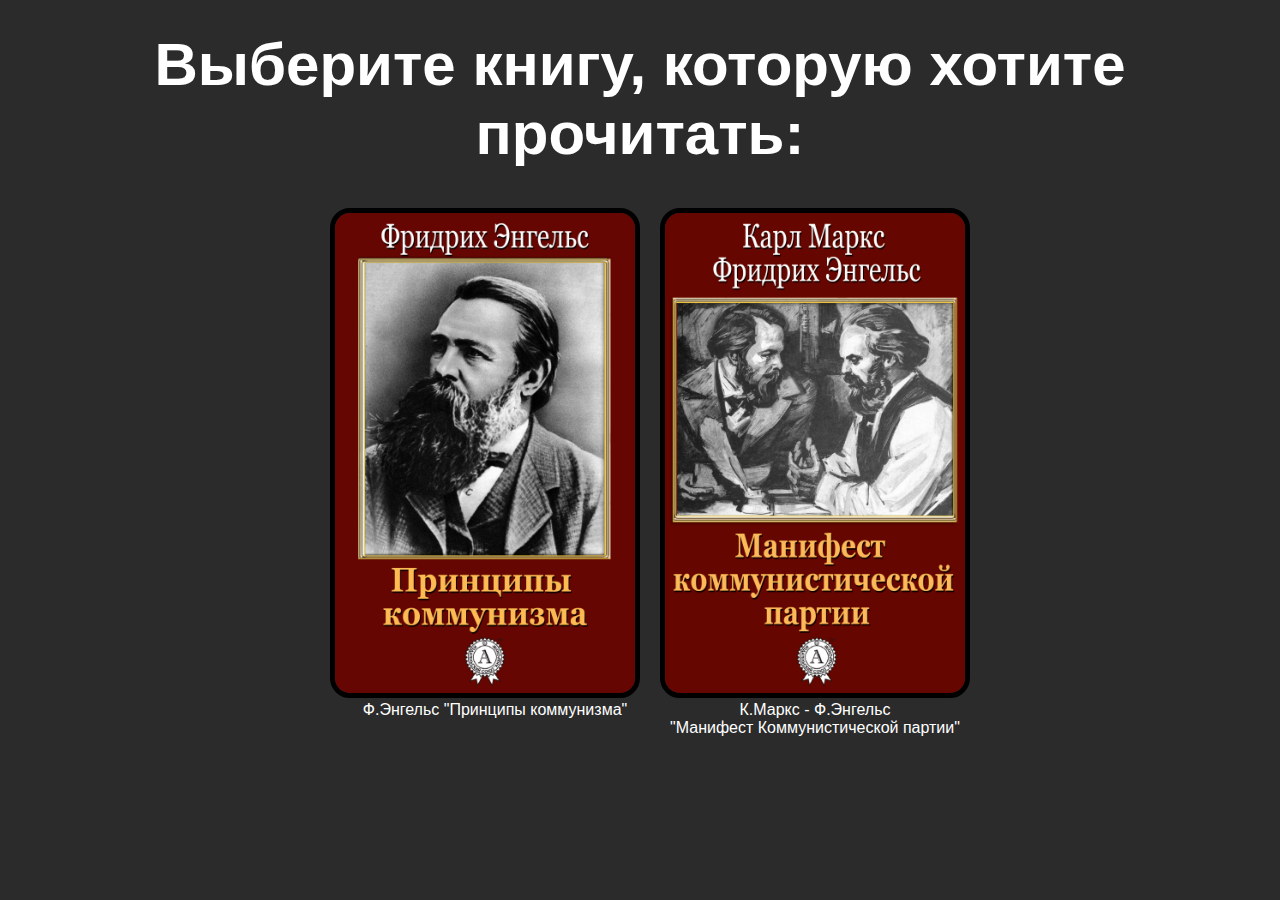
<file: index.html>
<html>
<head>
	<title>Коммунистическая Литература</title>
	<link rel="shortcut icon" href="https://www.pinclipart.com/picdir/big/548-5483337_ussr-proletariat-clipart-banner-free-stock-hammer-and.png" type="image/x-icon">
	<link rel="stylesheet" type="text/css" href="style.css">
</head>
<body bgcolor="2b2b2b">
	<div class="text1">
		Выберите книгу, которую хотите прочитать:
	</div>
	<div class="books">
		<div class="book1">
			<div class="book1_border">
				<a href="book1/book1.html"><img src="img/book1.jpg" width="300"></a><br>
			</div>
			<div class="book1_text">Ф.Энгельс "Принципы коммунизма"</div>
		</div>
		<div class="book2">
			<div class="book2_border">
				<a href="book2/book2.html"><img src="img/book2.jpg" width="300"></a>
			</div>
			 <div class="book2_text">К.Маркс - Ф.Энгельс <br> "Манифест Коммунистической партии"</div>
		</div>
	</div>
</body>
</html>
</file>
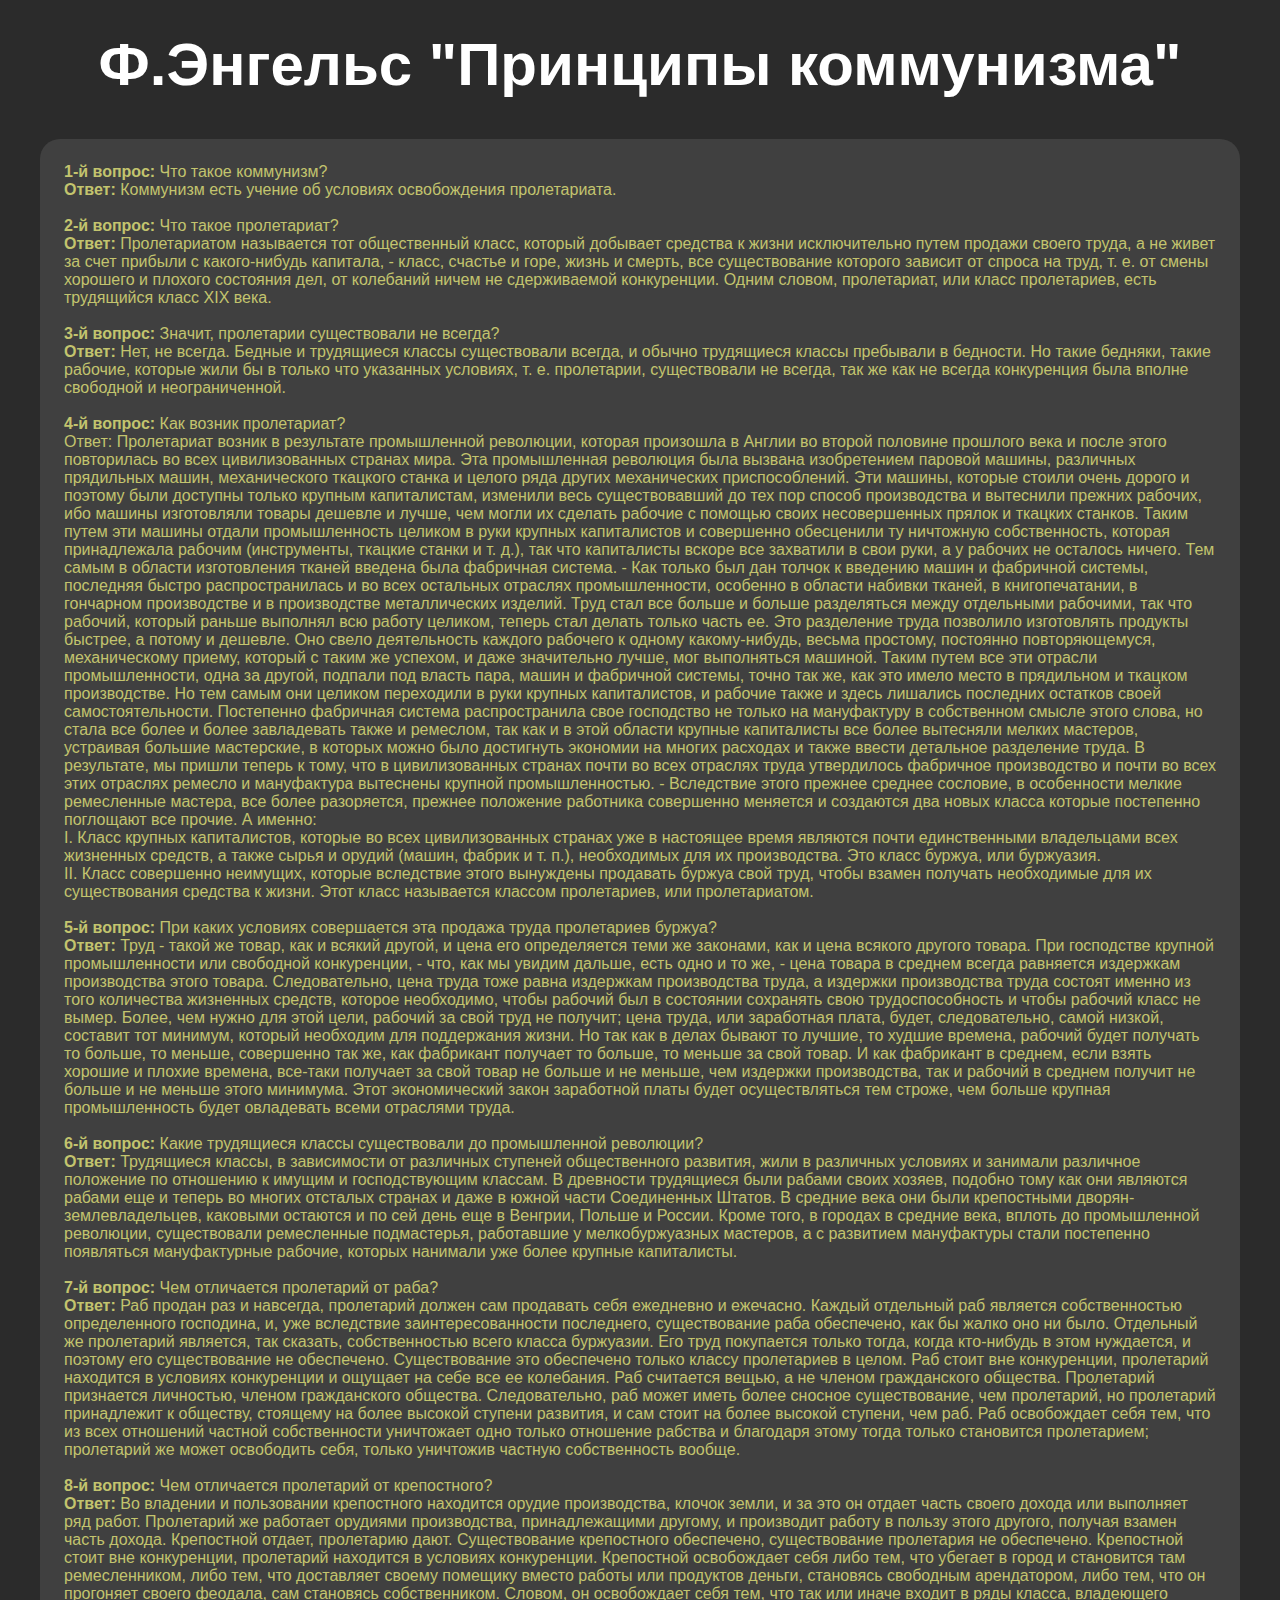
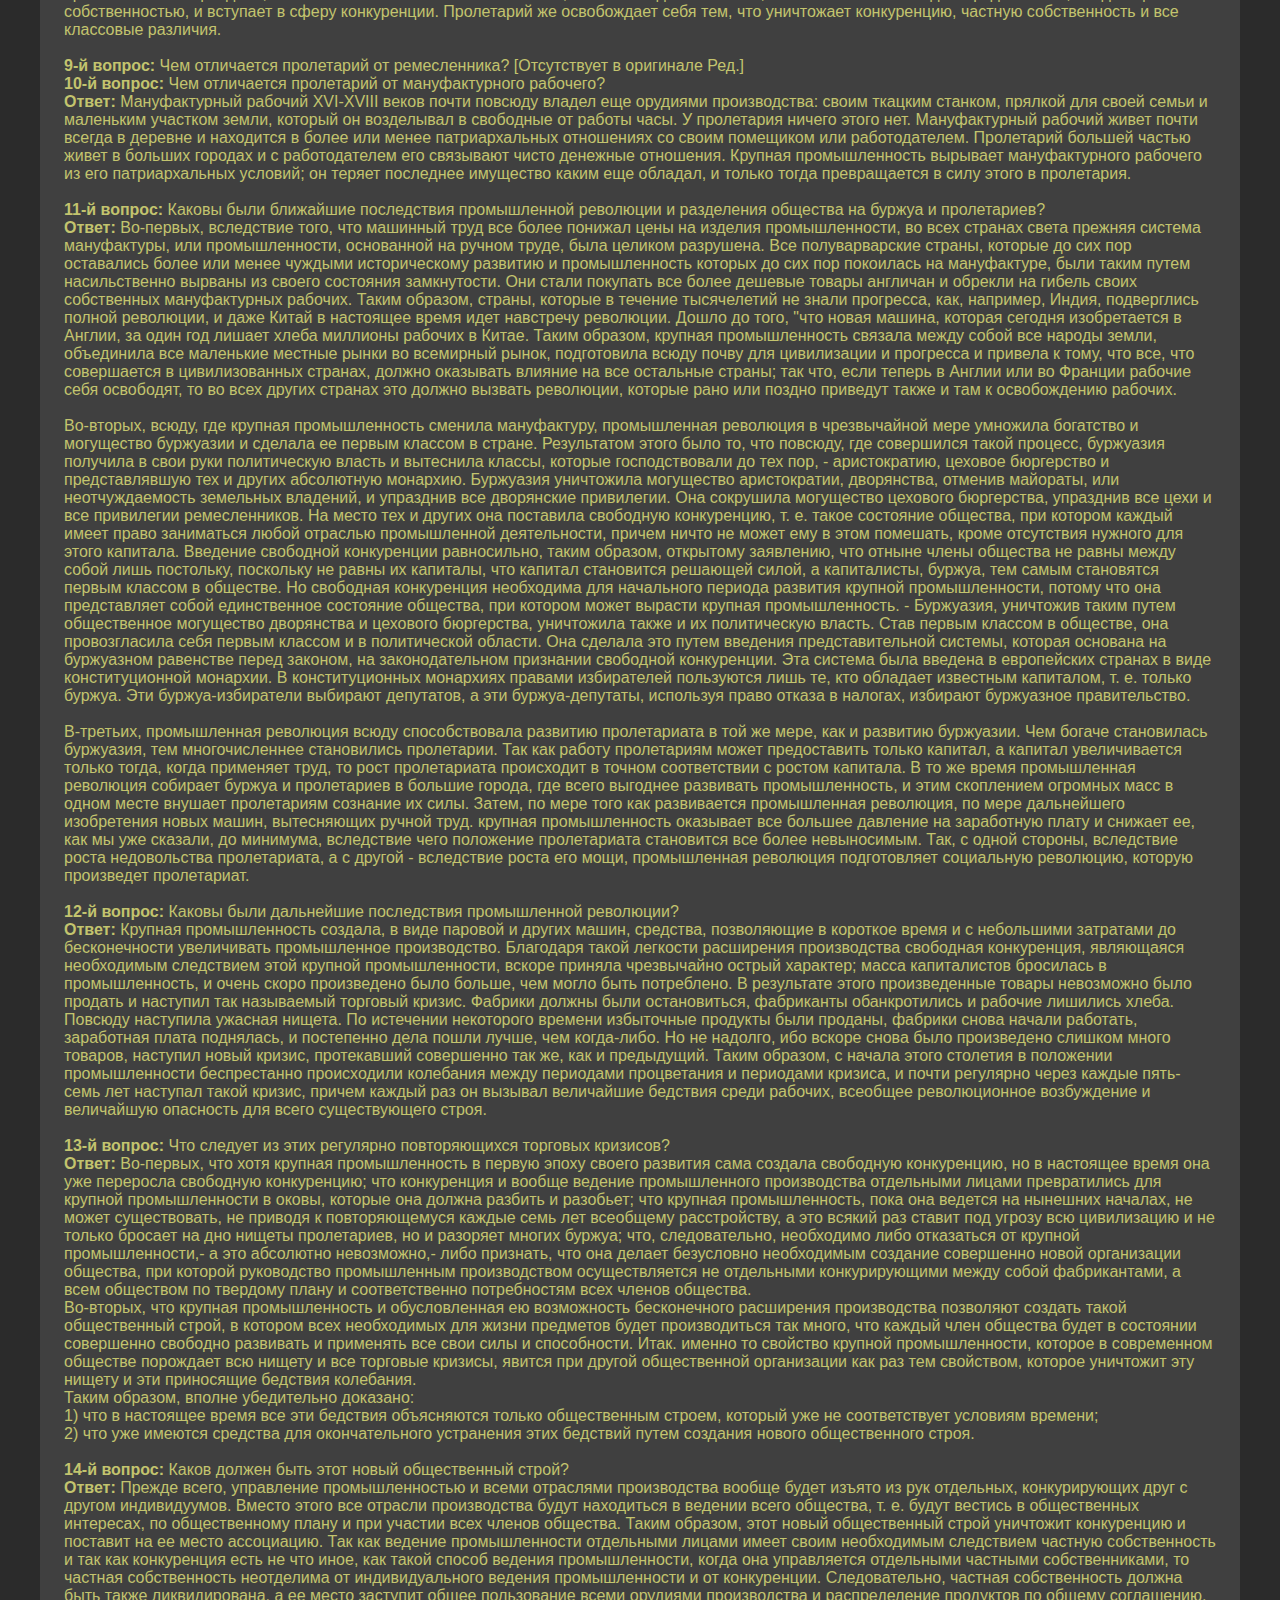
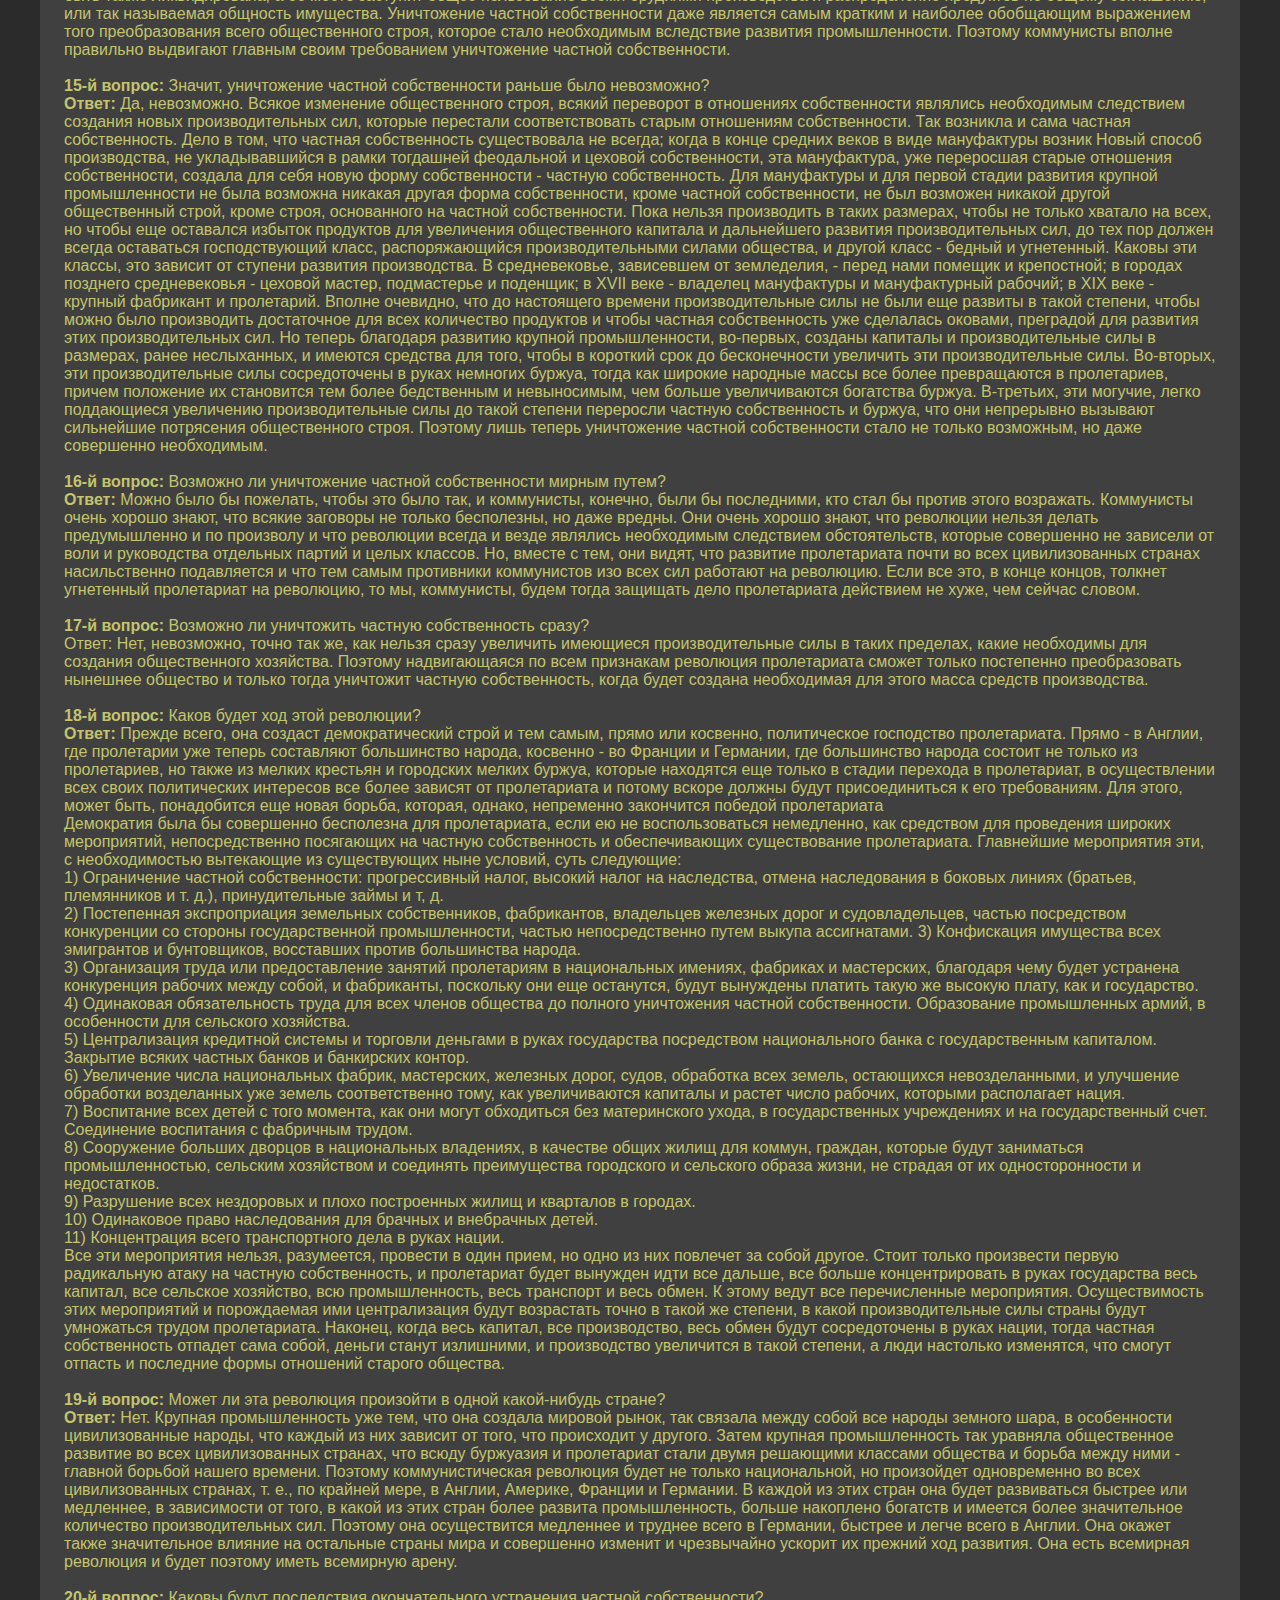
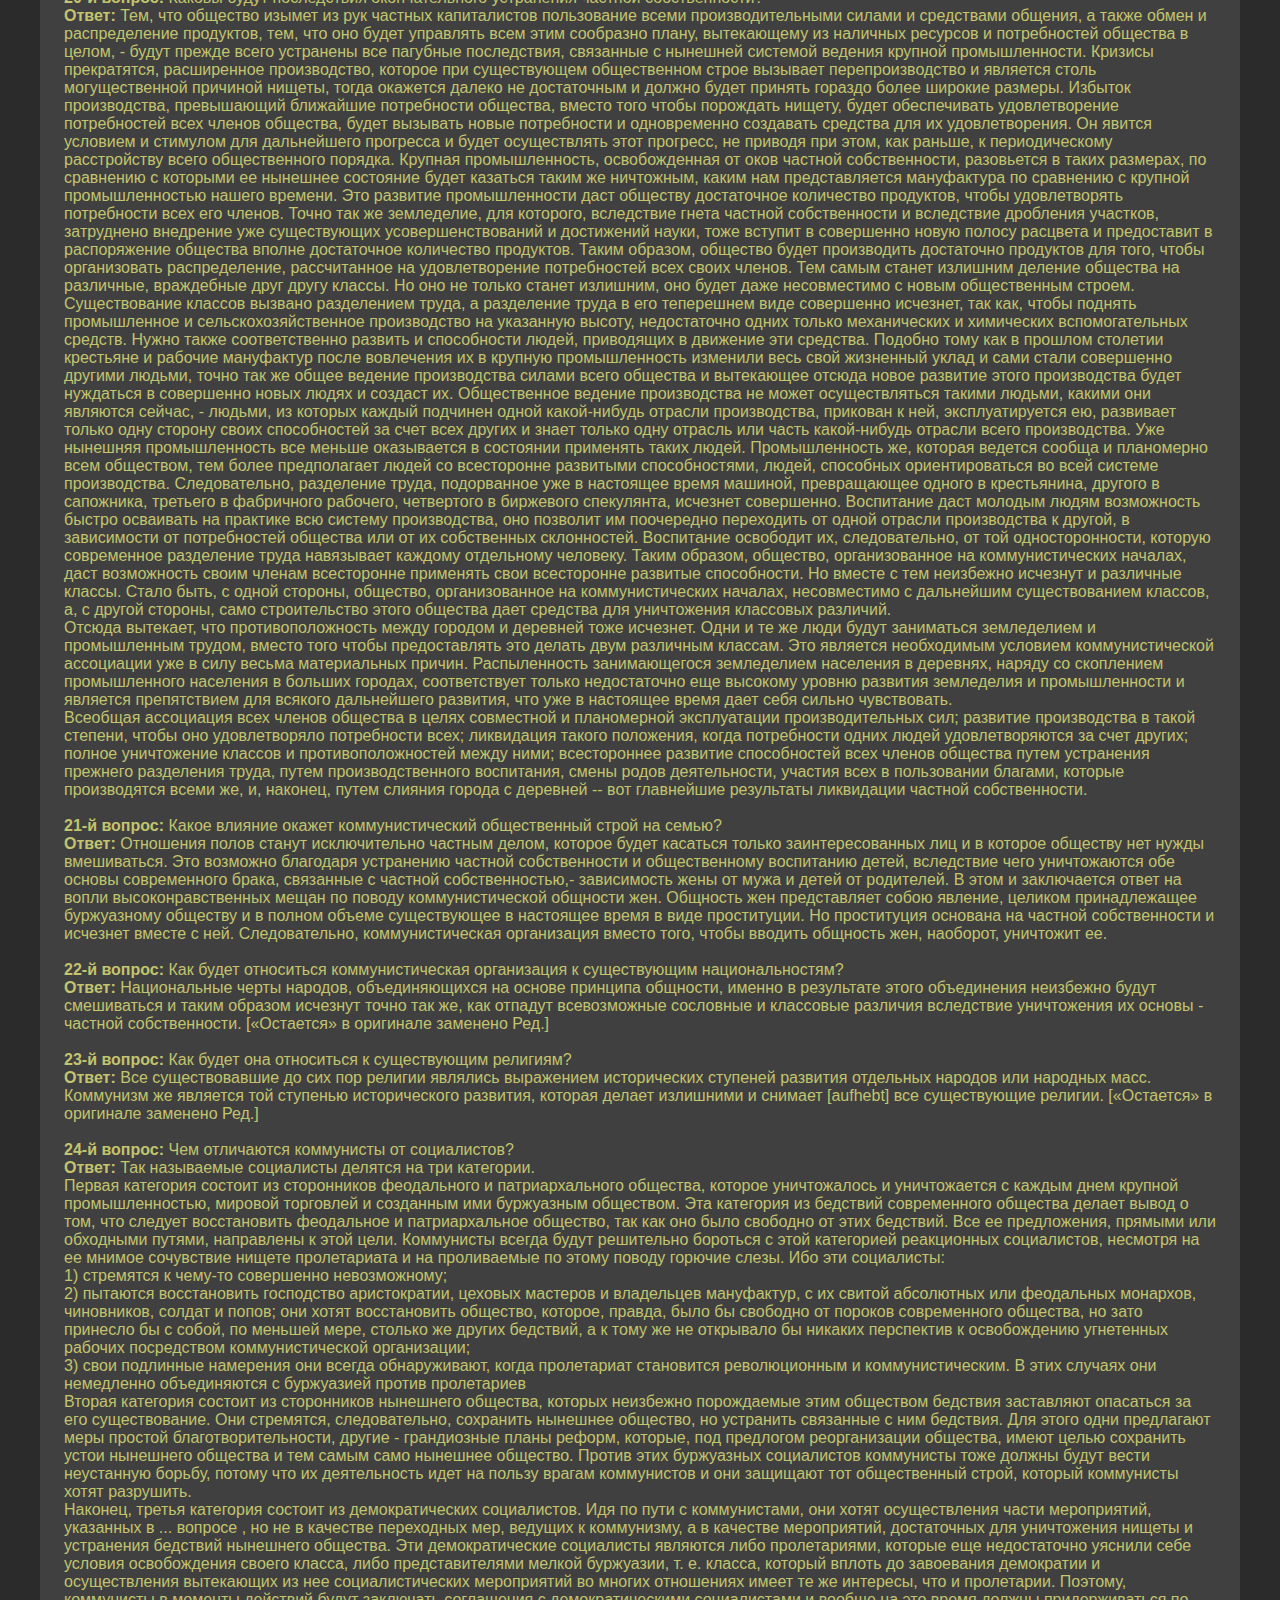
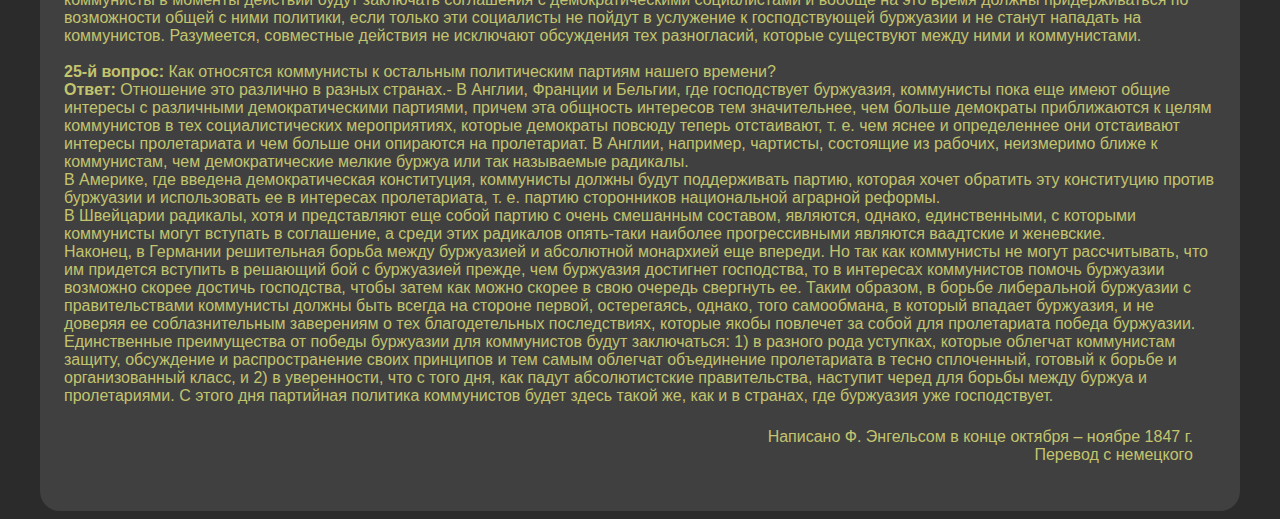
<file: book1/book1.html>
<html>
<head>
	<title>Ф.Энгельс "Принципы коммунизма"</title>
	<link rel="shortcut icon" href="https://www.pinclipart.com/picdir/big/548-5483337_ussr-proletariat-clipart-banner-free-stock-hammer-and.png" type="image/x-icon">
	<link rel="stylesheet" type="text/css" href="book1_style.css">
</head>
<body bgcolor="2b2b2b">
	<div class="text1">
		Ф.Энгельс "Принципы коммунизма"
	</div>
	<div class="text2">
		<div class="text">
		<font>1-й вопрос:</font> Что такое коммунизм?<br>
		<font>Ответ:</font> Коммунизм есть учение об условиях освобождения пролетариата.<br><br>
		<font>2-й вопрос:</font> Что такое пролетариат?<br>
		<font>Ответ:</font> Пролетариатом называется тот общественный класс, который добывает средства к жизни
		исключительно путем продажи своего труда, а не живет за счет прибыли с какого-нибудь капитала, - класс, счастье и горе, жизнь и смерть, все существование которого зависит от спроса на труд, т. е. от смены хорошего и плохого состояния дел, от колебаний ничем не сдерживаемой конкуренции. Одним словом, пролетариат, или класс пролетариев, есть трудящийся класс XIX века.<br><br>
		<font>3-й вопрос:</font> Значит, пролетарии существовали не всегда?<br>
		<font>Ответ:</font> Нет, не всегда. Бедные и трудящиеся классы существовали всегда, и обычно трудящиеся классы пребывали в бедности. Но такие бедняки, такие рабочие, которые жили бы в только что указанных условиях, т. е. пролетарии, существовали не всегда, так же как не всегда конкуренция была вполне свободной и неограниченной.<br><br>
		<font>4-й вопрос:</font> Как возник пролетариат?<br>
		Ответ: Пролетариат возник в результате промышленной революции, которая произошла в Англии во второй половине прошлого века и после этого повторилась во всех цивилизованных странах мира. Эта промышленная революция была вызвана изобретением паровой машины, различных прядильных машин, механического ткацкого станка и целого ряда других механических приспособлений. Эти машины, которые стоили очень дорого и поэтому были доступны только крупным капиталистам, изменили весь существовавший до тех пор способ производства и вытеснили прежних рабочих, ибо машины изготовляли товары дешевле и лучше, чем могли их сделать рабочие с помощью своих несовершенных прялок и ткацких станков. Таким путем эти машины отдали промышленность целиком в руки крупных капиталистов и совершенно обесценили ту ничтожную собственность, которая принадлежала рабочим (инструменты, ткацкие станки и т. д.), так что капиталисты вскоре все захватили в свои руки, а у рабочих не осталось ничего. Тем самым в области изготовления тканей введена была фабричная система. - Как только был дан толчок к введению машин и фабричной системы, последняя быстро распространилась и во всех остальных отраслях промышленности, особенно в области набивки тканей, в книгопечатании, в гончарном производстве и в производстве металлических изделий. Труд стал все больше и больше разделяться между отдельными рабочими, так что рабочий, который раньше выполнял всю работу целиком, теперь стал делать только часть ее. Это разделение труда позволило изготовлять продукты быстрее, а потому и дешевле. Оно свело деятельность каждого рабочего к одному какому-нибудь, весьма простому, постоянно повторяющемуся, механическому приему, который с таким же успехом, и даже значительно лучше, мог выполняться машиной. Таким путем все эти отрасли промышленности, одна за другой, подпали под власть пара, машин и фабричной системы, точно так же, как это имело место в прядильном и ткацком производстве. Но тем самым они целиком переходили в руки крупных капиталистов, и рабочие также и здесь лишались последних остатков своей самостоятельности. Постепенно фабричная система распространила свое господство не только на мануфактуру в собственном смысле этого слова, но стала все более и более завладевать также и ремеслом, так как и в этой области крупные капиталисты все более вытесняли мелких мастеров, устраивая большие мастерские, в которых можно было достигнуть экономии на многих расходах и также ввести детальное разделение труда. В результате, мы пришли теперь к тому, что в цивилизованных странах почти во всех отраслях труда утвердилось фабричное производство и почти во всех этих отраслях ремесло и мануфактура вытеснены крупной промышленностью. - Вследствие этого прежнее среднее сословие, в особенности мелкие ремесленные мастера, все более разоряется, прежнее положение работника совершенно меняется и создаются два новых класса которые постепенно поглощают все прочие. А именно:<br>
		I. Класс крупных капиталистов, которые во всех цивилизованных странах уже в настоящее время являются почти единственными владельцами всех жизненных средств, а также сырья и орудий (машин, фабрик и т. п.), необходимых для их производства. Это класс буржуа, или буржуазия.<br>
		II. Класс совершенно неимущих, которые вследствие этого вынуждены продавать буржуа свой труд, чтобы взамен получать необходимые для их существования средства к жизни. Этот класс называется классом пролетариев, или пролетариатом.<br><br>
		<font>5-й вопрос:</font> При каких условиях совершается эта продажа труда пролетариев буржуа?<br>
		<font>Ответ:</font> Труд - такой же товар, как и всякий другой, и цена его определяется теми же законами, как и цена всякого другого товара. При господстве крупной промышленности или свободной конкуренции, - что, как мы увидим дальше, есть одно и то же, - цена товара в среднем всегда равняется издержкам производства этого товара. Следовательно, цена труда тоже равна издержкам производства труда, а издержки производства труда состоят именно из того количества жизненных средств, которое необходимо, чтобы рабочий был в состоянии сохранять свою трудоспособность и чтобы рабочий класс не вымер. Более, чем нужно для этой цели, рабочий за свой труд не получит; цена труда, или заработная плата, будет, следовательно, самой низкой, составит тот минимум, который необходим для поддержания жизни. Но так как в делах бывают то лучшие, то худшие времена, рабочий будет получать то больше, то меньше, совершенно так же, как фабрикант получает то больше, то меньше за свой товар. И как фабрикант в среднем, если взять хорошие и плохие времена, все-таки получает за свой товар не больше и не меньше, чем издержки производства, так и рабочий в среднем получит не больше и не меньше этого минимума. Этот экономический закон заработной платы будет осуществляться тем строже, чем больше крупная промышленность будет овладевать всеми отраслями труда.<br><br>
		<font>6-й вопрос:</font> Какие трудящиеся классы существовали до промышленной революции?<br>
		<font>Ответ:</font> Трудящиеся классы, в зависимости от различных ступеней общественного развития, жили в различных условиях и занимали различное положение по отношению к имущим и господствующим классам. В древности трудящиеся были рабами своих хозяев, подобно тому как они являются рабами еще и теперь во многих отсталых странах и даже в южной части Соединенных Штатов. В средние века они были крепостными дворян-землевладельцев, каковыми остаются и по сей день еще в Венгрии, Польше и России. Кроме того, в городах в средние века, вплоть до промышленной революции, существовали ремесленные подмастерья, работавшие у мелкобуржуазных мастеров, а с развитием мануфактуры стали постепенно появляться мануфактурные рабочие, которых нанимали уже более крупные капиталисты.<br><br>
		<font>7-й вопрос:</font> Чем отличается пролетарий от раба?<br>
		<font>Ответ:</font> Раб продан раз и навсегда, пролетарий должен сам продавать себя ежедневно и ежечасно. Каждый отдельный раб является собственностью определенного господина, и, уже вследствие заинтересованности последнего, существование раба обеспечено, как бы жалко оно ни было. Отдельный же пролетарий является, так сказать, собственностью всего класса буржуазии. Его труд покупается только тогда, когда кто-нибудь в этом нуждается, и поэтому его существование не обеспечено. Существование это обеспечено только классу пролетариев в целом. Раб стоит вне конкуренции, пролетарий находится в условиях конкуренции и ощущает на себе все ее колебания. Раб считается вещью, а не членом гражданского общества. Пролетарий признается личностью, членом гражданского общества. Следовательно, раб может иметь более сносное существование, чем пролетарий, но пролетарий принадлежит к обществу, стоящему на более высокой ступени развития, и сам стоит на более высокой ступени, чем раб. Раб освобождает себя тем, что из всех отношений частной собственности уничтожает одно только отношение рабства и благодаря этому тогда только становится пролетарием; пролетарий же может освободить себя, только уничтожив частную собственность вообще.<br><br>
		<font>8-й вопрос:</font> Чем отличается пролетарий от крепостного?<br>
		<font>Ответ:</font> Во владении и пользовании крепостного находится орудие производства, клочок земли, и за это он отдает часть своего дохода или выполняет ряд работ. Пролетарий же работает орудиями производства, принадлежащими другому, и производит работу в пользу этого другого, получая взамен часть дохода. Крепостной отдает, пролетарию дают. Существование крепостного обеспечено, существование пролетария не обеспечено. Крепостной стоит вне конкуренции, пролетарий находится в условиях конкуренции. Крепостной освобождает себя либо тем, что убегает в город и становится там ремесленником, либо тем, что доставляет своему помещику вместо работы или продуктов деньги, становясь свободным арендатором, либо тем, что он прогоняет своего феодала, сам становясь собственником. Словом, он освобождает себя тем, что так или иначе входит в ряды класса, владеющего собственностью, и вступает в сферу конкуренции. Пролетарий же освобождает себя тем, что уничтожает конкуренцию, частную собственность и все классовые различия.<br><br>
		<font>9-й вопрос:</font> Чем отличается пролетарий от ремесленника? [Отсутствует в оригинале Ред.]<br>
		<font>10-й вопрос:</font> Чем отличается пролетарий от мануфактурного рабочего?<br>
		<font>Ответ:</font> Мануфактурный рабочий XVI-XVIII веков почти повсюду владел еще орудиями производства: своим ткацким станком, прялкой для своей семьи и маленьким участком земли, который он возделывал в свободные от работы часы. У пролетария ничего этого нет. Мануфактурный рабочий живет почти всегда в деревне и находится в более или менее патриархальных отношениях со своим помещиком или работодателем. Пролетарий большей частью живет в больших городах и с работодателем его связывают чисто денежные отношения. Крупная промышленность вырывает мануфактурного рабочего из его патриархальных условий; он теряет последнее имущество каким еще обладал, и только тогда превращается в силу этого в пролетария.<br><br>
		<font>11-й вопрос:</font> Каковы были ближайшие последствия промышленной революции и разделения общества на буржуа и пролетариев?<br>
		<font>Ответ:</font> Во-первых, вследствие того, что машинный труд все более понижал цены на изделия промышленности, во всех странах света прежняя система мануфактуры, или промышленности, основанной на ручном труде, была целиком разрушена. Все полуварварские страны, которые до сих пор оставались более или менее чуждыми историческому развитию и промышленность которых до сих пор покоилась на мануфактуре, были таким путем насильственно вырваны из своего состояния замкнутости. Они стали покупать все более дешевые товары англичан и обрекли на гибель своих собственных мануфактурных рабочих. Таким образом, страны, которые в течение тысячелетий не знали прогресса, как, например, Индия, подверглись полной революции, и даже Китай в настоящее время идет навстречу революции. Дошло до того, "что новая машина, которая сегодня изобретается в Англии, за один год лишает хлеба миллионы рабочих в Китае. Таким образом, крупная промышленность связала между собой все народы земли, объединила все маленькие местные рынки во всемирный рынок, подготовила всюду почву для цивилизации и прогресса и привела к тому, что все, что совершается в цивилизованных странах, должно оказывать влияние на все остальные страны; так что, если теперь в Англии или во Франции рабочие себя освободят, то во всех других странах это должно вызвать революции, которые рано или поздно приведут также и там к освобождению рабочих.<br><br>
		Во-вторых, всюду, где крупная промышленность сменила мануфактуру, промышленная революция в чрезвычайной мере умножила богатство и могущество буржуазии и сделала ее первым классом в стране. Результатом этого было то, что повсюду, где совершился такой процесс, буржуазия получила в свои руки политическую власть и вытеснила классы, которые господствовали до тех пор, - аристократию, цеховое бюргерство и представлявшую тех и других абсолютную монархию. Буржуазия уничтожила могущество аристократии, дворянства, отменив майораты, или неотчуждаемость земельных владений, и упразднив все дворянские привилегии. Она сокрушила могущество цехового бюргерства, упразднив все цехи и все привилегии ремесленников. На место тех и других она поставила свободную конкуренцию, т. е. такое состояние общества, при котором каждый имеет право заниматься любой отраслью промышленной деятельности, причем ничто не может ему в этом помешать, кроме отсутствия нужного для этого капитала. Введение свободной конкуренции равносильно, таким образом, открытому заявлению, что отныне члены общества не равны между собой лишь постольку, поскольку не равны их капиталы, что капитал становится решающей силой, а капиталисты, буржуа, тем самым становятся первым классом в обществе. Но свободная конкуренция необходима для начального периода развития крупной промышленности, потому что она представляет собой единственное состояние общества, при котором может вырасти крупная промышленность. - Буржуазия, уничтожив таким путем общественное могущество дворянства и цехового бюргерства, уничтожила также и их политическую власть. Став первым классом в обществе, она провозгласила себя первым классом и в политической области. Она сделала это путем введения представительной системы, которая основана на буржуазном равенстве перед законом, на законодательном признании свободной конкуренции. Эта система была введена в европейских странах в виде конституционной монархии. В конституционных монархиях правами избирателей пользуются лишь те, кто обладает известным капиталом, т. е. только буржуа. Эти буржуа-избиратели выбирают депутатов, а эти буржуа-депутаты, используя право отказа в налогах, избирают буржуазное правительство.<br><br>
		В-третьих, промышленная революция всюду способствовала развитию пролетариата в той же мере, как и развитию буржуазии. Чем богаче становилась буржуазия, тем многочисленнее становились пролетарии. Так как работу пролетариям может предоставить только капитал, а капитал увеличивается только тогда, когда применяет труд, то рост пролетариата происходит в точном соответствии с ростом капитала. В то же время промышленная революция собирает буржуа и пролетариев в большие города, где всего выгоднее развивать промышленность, и этим скоплением огромных масс в одном месте внушает пролетариям сознание их силы. Затем, по мере того как развивается промышленная революция, по мере дальнейшего изобретения новых машин, вытесняющих ручной труд. крупная промышленность оказывает все большее давление на заработную плату и снижает ее, как мы уже сказали, до минимума, вследствие чего положение пролетариата становится все более невыносимым. Так, с одной стороны, вследствие роста недовольства пролетариата, а с другой - вследствие роста его мощи, промышленная революция подготовляет социальную революцию, которую произведет пролетариат.<br><br>
		<font>12-й вопрос:</font> Каковы были дальнейшие последствия промышленной революции?<br>
		<font>Ответ:</font> Крупная промышленность создала, в виде паровой и других машин, средства, позволяющие в короткое время и с небольшими затратами до бесконечности увеличивать промышленное производство. Благодаря такой легкости расширения производства свободная конкуренция, являющаяся необходимым следствием этой крупной промышленности, вскоре приняла чрезвычайно острый характер; масса капиталистов бросилась в промышленность, и очень скоро произведено было больше, чем могло быть потреблено. В результате этого произведенные товары невозможно было продать и наступил так называемый торговый кризис. Фабрики должны были остановиться, фабриканты обанкротились и рабочие лишились хлеба. Повсюду наступила ужасная нищета. По истечении некоторого времени избыточные продукты были проданы, фабрики снова начали работать, заработная плата поднялась, и постепенно дела пошли лучше, чем когда-либо. Но не надолго, ибо вскоре снова было произведено слишком много товаров, наступил новый кризис, протекавший совершенно так же, как и предыдущий. Таким образом, с начала этого столетия в положении промышленности беспрестанно происходили колебания между периодами процветания и периодами кризиса, и почти регулярно через каждые пять-семь лет наступал такой кризис, причем каждый раз он вызывал величайшие бедствия среди рабочих, всеобщее революционное возбуждение и величайшую опасность для всего существующего строя.<br><br>
		<font>13-й вопрос:</font> Что следует из этих регулярно повторяющихся торговых кризисов?<br>
		<font>Ответ:</font> Во-первых, что хотя крупная промышленность в первую эпоху своего развития сама создала свободную конкуренцию, но в настоящее время она уже переросла свободную конкуренцию; что конкуренция и вообще ведение промышленного производства отдельными лицами превратились для крупной промышленности в оковы, которые она должна разбить и разобьет; что крупная промышленность, пока она ведется на нынешних началах, не может существовать, не приводя к повторяющемуся каждые семь лет всеобщему расстройству, а это всякий раз ставит под угрозу всю цивилизацию и не только бросает на дно нищеты пролетариев, но и разоряет многих буржуа; что, следовательно, необходимо либо отказаться от крупной промышленности,- а это абсолютно невозможно,- либо признать, что она делает безусловно необходимым создание совершенно новой организации общества, при которой руководство промышленным производством осуществляется не отдельными конкурирующими между собой фабрикантами, а всем обществом по твердому плану и соответственно потребностям всех членов общества.<br>
		Во-вторых, что крупная промышленность и обусловленная ею возможность бесконечного расширения производства позволяют создать такой общественный строй, в котором всех необходимых для жизни предметов будет производиться так много, что каждый член общества будет в состоянии совершенно свободно развивать и применять все свои силы и способности. Итак. именно то свойство крупной промышленности, которое в современном обществе порождает всю нищету и все торговые кризисы, явится при другой общественной организации как раз тем свойством, которое уничтожит эту нищету и эти приносящие бедствия колебания.<br>
		Таким образом, вполне убедительно доказано:<br>
		1) что в настоящее время все эти бедствия объясняются только общественным строем, который уже не соответствует условиям времени;<br>
		2) что уже имеются средства для окончательного устранения этих бедствий путем создания нового общественного строя.<br><br>
		<font>14-й вопрос:</font> Каков должен быть этот новый общественный строй?<br>
		<font>Ответ:</font> Прежде всего, управление промышленностью и всеми отраслями производства вообще будет изъято из рук отдельных, конкурирующих друг с другом индивидуумов. Вместо этого все отрасли производства будут находиться в ведении всего общества, т. е. будут вестись в общественных интересах, по общественному плану и при участии всех членов общества. Таким образом, этот новый общественный строй уничтожит конкуренцию и поставит на ее место ассоциацию. Так как ведение промышленности отдельными лицами имеет своим необходимым следствием частную собственность и так как конкуренция есть не что иное, как такой способ ведения промышленности, когда она управляется отдельными частными собственниками, то частная собственность неотделима от индивидуального ведения промышленности и от конкуренции. Следовательно, частная собственность должна быть также ликвидирована, а ее место заступит общее пользование всеми орудиями производства и распределение продуктов по общему соглашению, или так называемая общность имущества. Уничтожение частной собственности даже является самым кратким и наиболее обобщающим выражением того преобразования всего общественного строя, которое стало необходимым вследствие развития промышленности. Поэтому коммунисты вполне правильно выдвигают главным своим требованием уничтожение частной собственности.<br><br>
		<font>15-й вопрос:</font> Значит, уничтожение частной собственности раньше было невозможно?<br>
		<font>Ответ:</font> Да, невозможно. Всякое изменение общественного строя, всякий переворот в отношениях собственности являлись необходимым следствием создания новых производительных сил, которые перестали соответствовать старым отношениям собственности. Так возникла и сама частная собственность. Дело в том, что частная собственность существовала не всегда; когда в конце средних веков в виде мануфактуры возник Новый способ производства, не укладывавшийся в рамки тогдашней феодальной и цеховой собственности, эта мануфактура, уже переросшая старые отношения собственности, создала для себя новую форму собственности - частную собственность. Для мануфактуры и для первой стадии развития крупной промышленности не была возможна никакая другая форма собственности, кроме частной собственности, не был возможен никакой другой общественный строй, кроме строя, основанного на частной собственности. Пока нельзя производить в таких размерах, чтобы не только хватало на всех, но чтобы еще оставался избыток продуктов для увеличения общественного капитала и дальнейшего развития производительных сил, до тех пор должен всегда оставаться господствующий класс, распоряжающийся производительными силами общества, и другой класс - бедный и угнетенный. Каковы эти классы, это зависит от ступени развития производства. В средневековье, зависевшем от земледелия, - перед нами помещик и крепостной; в городах позднего средневековья - цеховой мастер, подмастерье и поденщик; в XVII веке - владелец мануфактуры и мануфактурный рабочий; в XIX веке - крупный фабрикант и пролетарий. Вполне очевидно, что до настоящего времени производительные силы не были еще развиты в такой степени, чтобы можно было производить достаточное для всех количество продуктов и чтобы частная собственность уже сделалась оковами, преградой для развития этих производительных сил. Но теперь благодаря развитию крупной промышленности, во-первых, созданы капиталы и производительные силы в размерах, ранее неслыханных, и имеются средства для того, чтобы в короткий срок до бесконечности увеличить эти производительные силы. Во-вторых, эти производительные силы сосредоточены в руках немногих буржуа, тогда как широкие народные массы все более превращаются в пролетариев, причем положение их становится тем более бедственным и невыносимым, чем больше увеличиваются богатства буржуа. В-третьих, эти могучие, легко поддающиеся увеличению производительные силы до такой степени переросли частную собственность и буржуа, что они непрерывно вызывают сильнейшие потрясения общественного строя. Поэтому лишь теперь уничтожение частной собственности стало не только возможным, но даже совершенно необходимым.<br><br>
		<font>16-й вопрос:</font> Возможно ли уничтожение частной собственности мирным путем?<br>
		<font>Ответ:</font> Можно было бы пожелать, чтобы это было так, и коммунисты, конечно, были бы последними, кто стал бы против этого возражать. Коммунисты очень хорошо знают, что всякие заговоры не только бесполезны, но даже вредны. Они очень хорошо знают, что революции нельзя делать предумышленно и по произволу и что революции всегда и везде являлись необходимым следствием обстоятельств, которые совершенно не зависели от воли и руководства отдельных партий и целых классов. Но, вместе с тем, они видят, что развитие пролетариата почти во всех цивилизованных странах насильственно подавляется и что тем самым противники коммунистов изо всех сил работают на революцию. Если все это, в конце концов, толкнет угнетенный пролетариат на революцию, то мы, коммунисты, будем тогда защищать дело пролетариата действием не хуже, чем сейчас словом.<br><br>
		<font>17-й вопрос:</font> Возможно ли уничтожить частную собственность сразу?<br>
		Ответ: Нет, невозможно, точно так же, как нельзя сразу увеличить имеющиеся производительные силы в таких пределах, какие необходимы для создания общественного хозяйства. Поэтому надвигающаяся по всем признакам революция пролетариата сможет только постепенно преобразовать нынешнее общество и только тогда уничтожит частную собственность, когда будет создана необходимая для этого масса средств производства.<br><br>
		<font>18-й вопрос:</font> Каков будет ход этой революции?<br>
		<font>Ответ:</font> Прежде всего, она создаст демократический строй и тем самым, прямо или косвенно, политическое господство пролетариата. Прямо - в Англии, где пролетарии уже теперь составляют большинство народа, косвенно - во Франции и Германии, где большинство народа состоит не только из пролетариев, но также из мелких крестьян и городских мелких буржуа, которые находятся еще только в стадии перехода в пролетариат, в осуществлении всех своих политических интересов все более зависят от пролетариата и потому вскоре должны будут присоединиться к его требованиям. Для этого, может быть, понадобится еще новая борьба, которая, однако, непременно закончится победой пролетариата<br>
		Демократия была бы совершенно бесполезна для пролетариата, если ею не воспользоваться немедленно, как средством для проведения широких мероприятий, непосредственно посягающих на частную собственность и обеспечивающих существование пролетариата. Главнейшие мероприятия эти, с необходимостью вытекающие из существующих ныне условий, суть следующие:<br>
		1) Ограничение частной собственности: прогрессивный налог, высокий налог на наследства, отмена наследования в боковых линиях (братьев, племянников и т. д.), принудительные займы и т, д.<br>
		2) Постепенная экспроприация земельных собственников, фабрикантов, владельцев железных дорог и судовладельцев, частью посредством конкуренции со стороны государственной промышленности, частью непосредственно путем выкупа ассигнатами. 3) Конфискация имущества всех эмигрантов и бунтовщиков, восставших против большинства народа.<br>
		3) Организация труда или предоставление занятий пролетариям в национальных имениях, фабриках и мастерских, благодаря чему будет устранена конкуренция рабочих между собой, и фабриканты, поскольку они еще останутся, будут вынуждены платить такую же высокую плату, как и государство.<br>
		4) Одинаковая обязательность труда для всех членов общества до полного уничтожения частной собственности. Образование промышленных армий, в особенности для сельского хозяйства.<br>
		5) Централизация кредитной системы и торговли деньгами в руках государства посредством национального банка с государственным капиталом. Закрытие всяких частных банков и банкирских контор.<br>
		6) Увеличение числа национальных фабрик, мастерских, железных дорог, судов, обработка всех земель, остающихся невозделанными, и улучшение обработки возделанных уже земель соответственно тому, как увеличиваются капиталы и растет число рабочих, которыми располагает нация.<br>
		7) Воспитание всех детей с того момента, как они могут обходиться без материнского ухода, в государственных учреждениях и на государственный счет. Соединение воспитания с фабричным трудом.<br>
		8) Сооружение больших дворцов в национальных владениях, в качестве общих жилищ для коммун, граждан, которые будут заниматься промышленностью, сельским хозяйством и соединять преимущества городского и сельского образа жизни, не страдая от их односторонности и недостатков.<br>
		9) Разрушение всех нездоровых и плохо построенных жилищ и кварталов в городах.<br>
		10) Одинаковое право наследования для брачных и внебрачных детей.<br>
		11) Концентрация всего транспортного дела в руках нации.<br>
		Все эти мероприятия нельзя, разумеется, провести в один прием, но одно из них повлечет за собой другое. Стоит только произвести первую радикальную атаку на частную собственность, и пролетариат будет вынужден идти все дальше, все больше концентрировать в руках государства весь капитал, все сельское хозяйство, всю промышленность, весь транспорт и весь обмен. К этому ведут все перечисленные мероприятия. Осуществимость этих мероприятий и порождаемая ими централизация будут возрастать точно в такой же степени, в какой производительные силы страны будут умножаться трудом пролетариата. Наконец, когда весь капитал, все производство, весь обмен будут сосредоточены в руках нации, тогда частная собственность отпадет сама собой, деньги станут излишними, и производство увеличится в такой степени, а люди настолько изменятся, что смогут отпасть и последние формы отношений старого общества.<br><br>
		<font>19-й вопрос:</font> Может ли эта революция произойти в одной какой-нибудь стране?<br>
		<font>Ответ:</font> Нет. Крупная промышленность уже тем, что она создала мировой рынок, так связала между собой все народы земного шара, в особенности цивилизованные народы, что каждый из них зависит от того, что происходит у другого. Затем крупная промышленность так уравняла общественное развитие во всех цивилизованных странах, что всюду буржуазия и пролетариат стали двумя решающими классами общества и борьба между ними - главной борьбой нашего времени. Поэтому коммунистическая революция будет не только национальной, но произойдет одновременно во всех цивилизованных странах, т. е., по крайней мере, в Англии, Америке, Франции и Германии. В каждой из этих стран она будет развиваться быстрее или медленнее, в зависимости от того, в какой из этих стран более развита промышленность, больше накоплено богатств и имеется более значительное количество производительных сил. Поэтому она осуществится медленнее и труднее всего в Германии, быстрее и легче всего в Англии. Она окажет также значительное влияние на остальные страны мира и совершенно изменит и чрезвычайно ускорит их прежний ход развития. Она есть всемирная революция и будет поэтому иметь всемирную арену.<br><br>
		<font>20-й вопрос:</font> Каковы будут последствия окончательного устранения частной собственности?<br>
		<font>Ответ:</font> Тем, что общество изымет из рук частных капиталистов пользование всеми производительными силами и средствами общения, а также обмен и распределение продуктов, тем, что оно будет управлять всем этим сообразно плану, вытекающему из наличных ресурсов и потребностей общества в целом, - будут прежде всего устранены все пагубные последствия, связанные с нынешней системой ведения крупной промышленности. Кризисы прекратятся, расширенное производство, которое при существующем общественном строе вызывает перепроизводство и является столь могущественной причиной нищеты, тогда окажется далеко не достаточным и должно будет принять гораздо более широкие размеры. Избыток производства, превышающий ближайшие потребности общества, вместо того чтобы порождать нищету, будет обеспечивать удовлетворение потребностей всех членов общества, будет вызывать новые потребности и одновременно создавать средства для их удовлетворения. Он явится условием и стимулом для дальнейшего прогресса и будет осуществлять этот прогресс, не приводя при этом, как раньше, к периодическому расстройству всего общественного порядка. Крупная промышленность, освобожденная от оков частной собственности, разовьется в таких размерах, по сравнению с которыми ее нынешнее состояние будет казаться таким же ничтожным, каким нам представляется мануфактура по сравнению с крупной промышленностью нашего времени. Это развитие промышленности даст обществу достаточное количество продуктов, чтобы удовлетворять потребности всех его членов. Точно так же земледелие, для которого, вследствие гнета частной собственности и вследствие дробления участков, затруднено внедрение уже существующих усовершенствований и достижений науки, тоже вступит в совершенно новую полосу расцвета и предоставит в распоряжение общества вполне достаточное количество продуктов. Таким образом, общество будет производить достаточно продуктов для того, чтобы организовать распределение, рассчитанное на удовлетворение потребностей всех своих членов. Тем самым станет излишним деление общества на различные, враждебные друг другу классы. Но оно не только станет излишним, оно будет даже несовместимо с новым общественным строем. Существование классов вызвано разделением труда, а разделение труда в его теперешнем виде совершенно исчезнет, так как, чтобы поднять промышленное и сельскохозяйственное производство на указанную высоту, недостаточно одних только механических и химических вспомогательных средств. Нужно также соответственно развить и способности людей, приводящих в движение эти средства. Подобно тому как в прошлом столетии крестьяне и рабочие мануфактур после вовлечения их в крупную промышленность изменили весь свой жизненный уклад и сами стали совершенно другими людьми, точно так же общее ведение производства силами всего общества и вытекающее отсюда новое развитие этого производства будет нуждаться в совершенно новых людях и создаст их. Общественное ведение производства не может осуществляться такими людьми, какими они являются сейчас, - людьми, из которых каждый подчинен одной какой-нибудь отрасли производства, прикован к ней, эксплуатируется ею, развивает только одну сторону своих способностей за счет всех других и знает только одну отрасль или часть какой-нибудь отрасли всего производства. Уже нынешняя промышленность все меньше оказывается в состоянии применять таких людей. Промышленность же, которая ведется сообща и планомерно всем обществом, тем более предполагает людей со всесторонне развитыми способностями, людей, способных ориентироваться во всей системе производства. Следовательно, разделение труда, подорванное уже в настоящее время машиной, превращающее одного в крестьянина, другого в сапожника, третьего в фабричного рабочего, четвертого в биржевого спекулянта, исчезнет совершенно. Воспитание даст молодым людям возможность быстро осваивать на практике всю систему производства, оно позволит им поочередно переходить от одной отрасли производства к другой, в зависимости от потребностей общества или от их собственных склонностей. Воспитание освободит их, следовательно, от той односторонности, которую современное разделение труда навязывает каждому отдельному человеку. Таким образом, общество, организованное на коммунистических началах, даст возможность своим членам всесторонне применять свои всесторонне развитые способности. Но вместе с тем неизбежно исчезнут и различные классы. Стало быть, с одной стороны, общество, организованное на коммунистических началах, несовместимо с дальнейшим существованием классов, а, с другой стороны, само строительство этого общества дает средства для уничтожения классовых различий.<br>
		Отсюда вытекает, что противоположность между городом и деревней тоже исчезнет. Одни и те же люди будут заниматься земледелием и промышленным трудом, вместо того чтобы предоставлять это делать двум различным классам. Это является необходимым условием коммунистической ассоциации уже в силу весьма материальных причин. Распыленность занимающегося земледелием населения в деревнях, наряду со скоплением промышленного населения в больших городах, соответствует только недостаточно еще высокому уровню развития земледелия и промышленности и является препятствием для всякого дальнейшего развития, что уже в настоящее время дает себя сильно чувствовать.<br>
		Всеобщая ассоциация всех членов общества в целях совместной и планомерной эксплуатации производительных сил; развитие производства в такой степени, чтобы оно удовлетворяло потребности всех; ликвидация такого положения, когда потребности одних людей удовлетворяются за счет других; полное уничтожение классов и противоположностей между ними; всестороннее развитие способностей всех членов общества путем устранения прежнего разделения труда, путем производственного воспитания, смены родов деятельности, участия всех в пользовании благами, которые производятся всеми же, и, наконец, путем слияния города с деревней -- вот главнейшие результаты ликвидации частной собственности.<br><br>
		<font>21-й вопрос:</font> Какое влияние окажет коммунистический общественный строй на семью?<br>
		<font>Ответ:</font> Отношения полов станут исключительно частным делом, которое будет касаться только заинтересованных лиц и в которое обществу нет нужды вмешиваться. Это возможно благодаря устранению частной собственности и общественному воспитанию детей, вследствие чего уничтожаются обе основы современного брака, связанные с частной собственностью,- зависимость жены от мужа и детей от родителей. В этом и заключается ответ на вопли высоконравственных мещан по поводу коммунистической общности жен. Общность жен представляет собою явление, целиком принадлежащее буржуазному обществу и в полном объеме существующее в настоящее время в виде проституции. Но проституция основана на частной собственности и исчезнет вместе с ней. Следовательно, коммунистическая организация вместо того, чтобы вводить общность жен, наоборот, уничтожит ее.<br><br>
		<font>22-й вопрос:</font> Как будет относиться коммунистическая организация к существующим национальностям?<br>
		<font>Ответ:</font> Национальные черты народов, объединяющихся на основе принципа общности, именно в результате этого объединения неизбежно будут смешиваться и таким образом исчезнут точно так же, как отпадут всевозможные сословные и классовые различия вследствие уничтожения их основы - частной собственности. [«Остается» в оригинале заменено Ред.]<br><br>
		<font>23-й вопрос:</font> Как будет она относиться к существующим религиям?<br>
		<font>Ответ:</font> Все существовавшие до сих пор религии являлись выражением исторических ступеней развития отдельных народов или народных масс. Коммунизм же является той ступенью исторического развития, которая делает излишними и снимает [aufhebt] все существующие религии. [«Остается» в оригинале заменено Ред.]<br><br>
		<font>24-й вопрос:</font> Чем отличаются коммунисты от социалистов?<br>
		<font>Ответ:</font> Так называемые социалисты делятся на три категории.<br>
		Первая категория состоит из сторонников феодального и патриархального общества, которое уничтожалось и уничтожается с каждым днем крупной промышленностью, мировой торговлей и созданным ими буржуазным обществом. Эта категория из бедствий современного общества делает вывод о том, что следует восстановить феодальное и патриархальное общество, так как оно было свободно от этих бедствий. Все ее предложения, прямыми или обходными путями, направлены к этой цели. Коммунисты всегда будут решительно бороться с этой категорией реакционных социалистов, несмотря на ее мнимое сочувствие нищете пролетариата и на проливаемые по этому поводу горючие слезы. Ибо эти социалисты:<br>
		1) стремятся к чему-то совершенно невозможному;<br>
		2) пытаются восстановить господство аристократии, цеховых мастеров и владельцев мануфактур, с их свитой абсолютных или феодальных монархов, чиновников, солдат и попов; они хотят восстановить общество, которое, правда, было бы свободно от пороков современного общества, но зато принесло бы с собой, по меньшей мере, столько же других бедствий, а к тому же не открывало бы никаких перспектив к освобождению угнетенных рабочих посредством коммунистической организации;<br>
		3) свои подлинные намерения они всегда обнаруживают, когда пролетариат становится революционным и коммунистическим. В этих случаях они немедленно объединяются с буржуазией против пролетариев<br>
		Вторая категория состоит из сторонников нынешнего общества, которых неизбежно порождаемые этим обществом бедствия заставляют опасаться за его существование. Они стремятся, следовательно, сохранить нынешнее общество, но устранить связанные с ним бедствия. Для этого одни предлагают меры простой благотворительности, другие - грандиозные планы реформ, которые, под предлогом реорганизации общества, имеют целью сохранить устои нынешнего общества и тем самым само нынешнее общество. Против этих буржуазных социалистов коммунисты тоже должны будут вести неустанную борьбу, потому что их деятельность идет на пользу врагам коммунистов и они защищают тот общественный строй, который коммунисты хотят разрушить.<br>
		Наконец, третья категория состоит из демократических социалистов. Идя по пути с коммунистами, они хотят осуществления части мероприятий, указанных в ... вопросе , но не в качестве переходных мер, ведущих к коммунизму, а в качестве мероприятий, достаточных для уничтожения нищеты и устранения бедствий нынешнего общества. Эти демократические социалисты являются либо пролетариями, которые еще недостаточно уяснили себе условия освобождения своего класса, либо представителями мелкой буржуазии, т. е. класса, который вплоть до завоевания демократии и осуществления вытекающих из нее социалистических мероприятий во многих отношениях имеет те же интересы, что и пролетарии. Поэтому, коммунисты в моменты действий будут заключать соглашения с демократическими социалистами и вообще на это время должны придерживаться по возможности общей с ними политики, если только эти социалисты не пойдут в услужение к господствующей буржуазии и не станут нападать на коммунистов. Разумеется, совместные действия не исключают обсуждения тех разногласий, которые существуют между ними и коммунистами.<br><br>
		<font>25-й вопрос:</font> Как относятся коммунисты к остальным политическим партиям нашего времени?<br>
		<font>Ответ:</font> Отношение это различно в разных странах.- В Англии, Франции и Бельгии, где господствует буржуазия, коммунисты пока еще имеют общие интересы с различными демократическими партиями, причем эта общность интересов тем значительнее, чем больше демократы приближаются к целям коммунистов в тех социалистических мероприятиях, которые демократы повсюду теперь отстаивают, т. е. чем яснее и определеннее они отстаивают интересы пролетариата и чем больше они опираются на пролетариат. В Англии, например, чартисты, состоящие из рабочих, неизмеримо ближе к коммунистам, чем демократические мелкие буржуа или так называемые радикалы.<br>
		В Америке, где введена демократическая конституция, коммунисты должны будут поддерживать партию, которая хочет обратить эту конституцию против буржуазии и использовать ее в интересах пролетариата, т. е. партию сторонников национальной аграрной реформы.<br>
		В Швейцарии радикалы, хотя и представляют еще собой партию с очень смешанным составом, являются, однако, единственными, с которыми коммунисты могут вступать в соглашение, а среди этих радикалов опять-таки наиболее прогрессивными являются ваадтские и женевские.<br>
		Наконец, в Германии решительная борьба между буржуазией и абсолютной монархией еще впереди. Но так как коммунисты не могут рассчитывать, что им придется вступить в решающий бой с буржуазией прежде, чем буржуазия достигнет господства, то в интересах коммунистов помочь буржуазии возможно скорее достичь господства, чтобы затем как можно скорее в свою очередь свергнуть ее. Таким образом, в борьбе либеральной буржуазии с правительствами коммунисты должны быть всегда на стороне первой, остерегаясь, однако, того самообмана, в который впадает буржуазия, и не доверяя ее соблазнительным заверениям о тех благодетельных последствиях, которые якобы повлечет за собой для пролетариата победа буржуазии. Единственные преимущества от победы буржуазии для коммунистов будут заключаться: 1) в разного рода уступках, которые облегчат коммунистам защиту, обсуждение и распространение своих принципов и тем самым облегчат объединение пролетариата в тесно сплоченный, готовый к борьбе и организованный класс, и 2) в уверенности, что с того дня, как падут абсолютистские правительства, наступит черед для борьбы между буржуа и пролетариями. С этого дня партийная политика коммунистов будет здесь такой же, как и в странах, где буржуазия уже господствует.<br>
		<div class="text3">Написано Ф. Энгельсом в конце октября – ноябре 1847 г.<br>
		Перевод с немецкого
		</div>
		</div>
	</div>
</body>
</html>
</file>
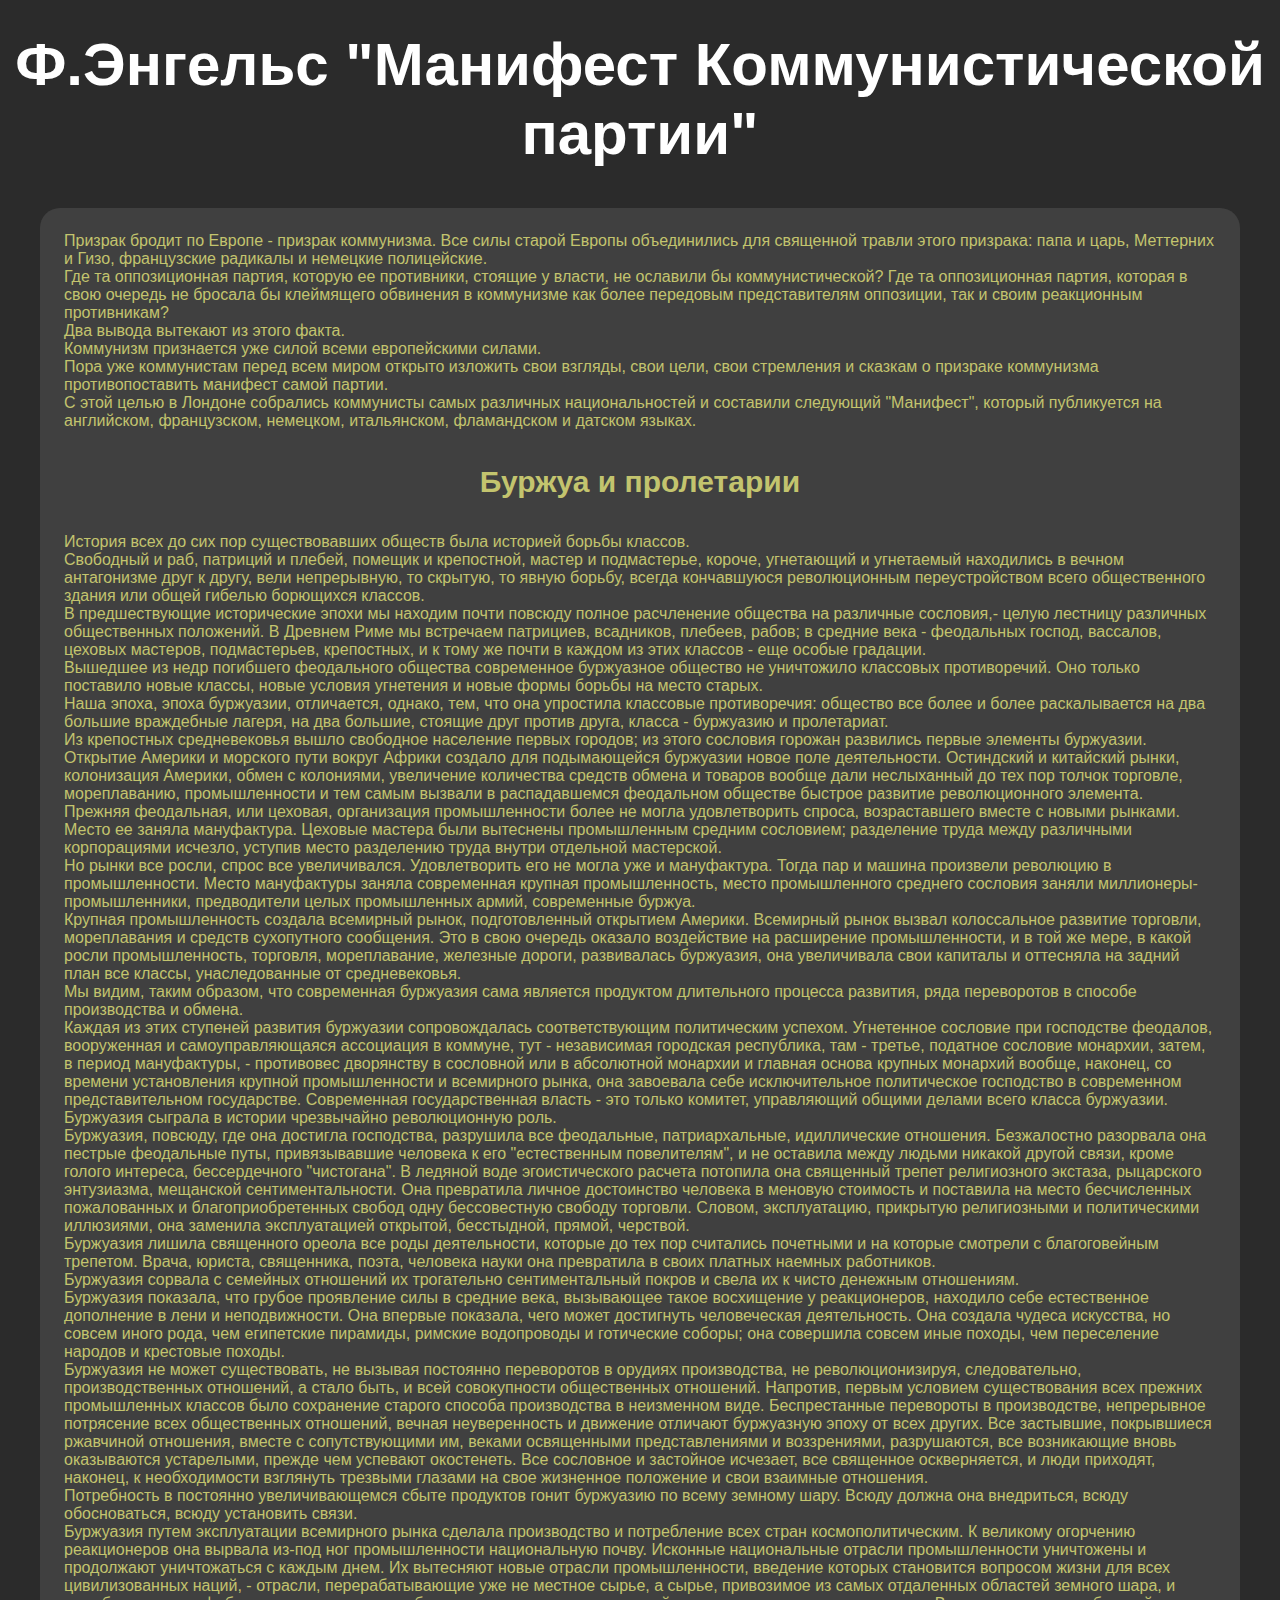
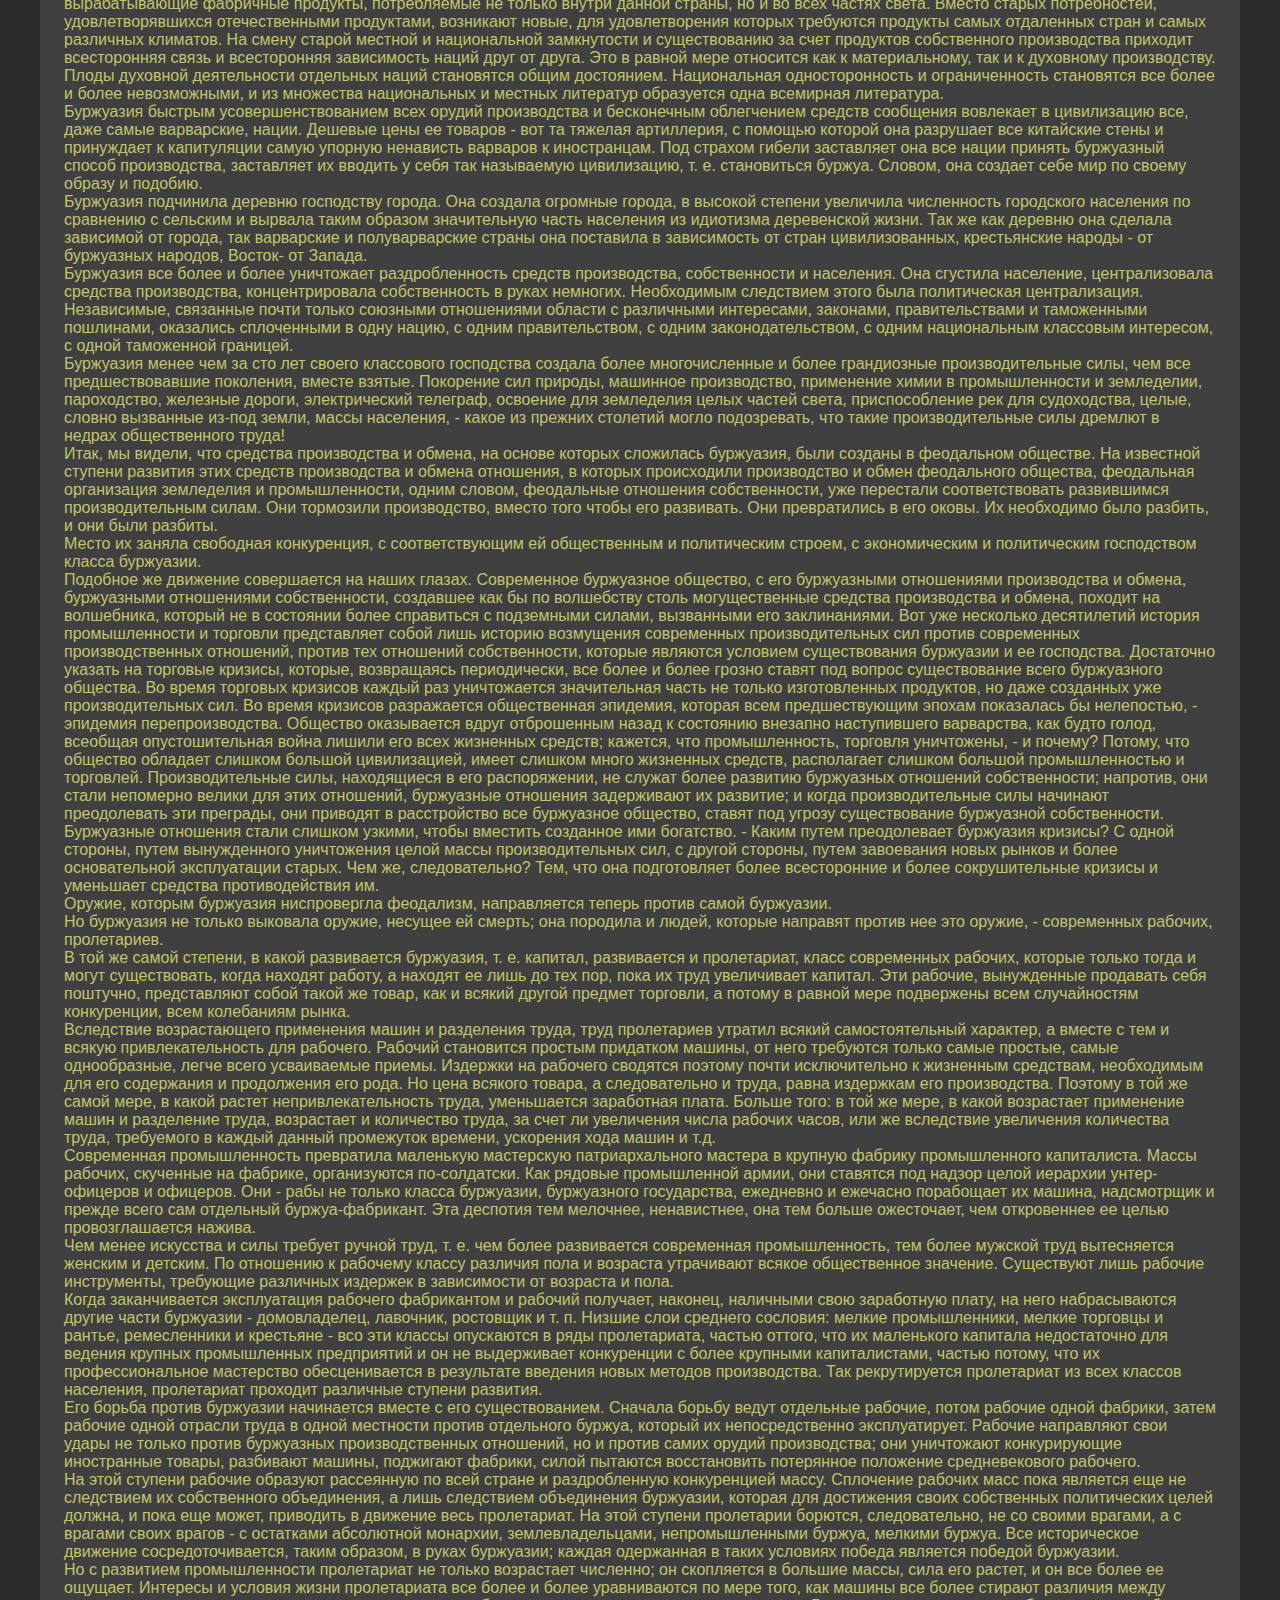
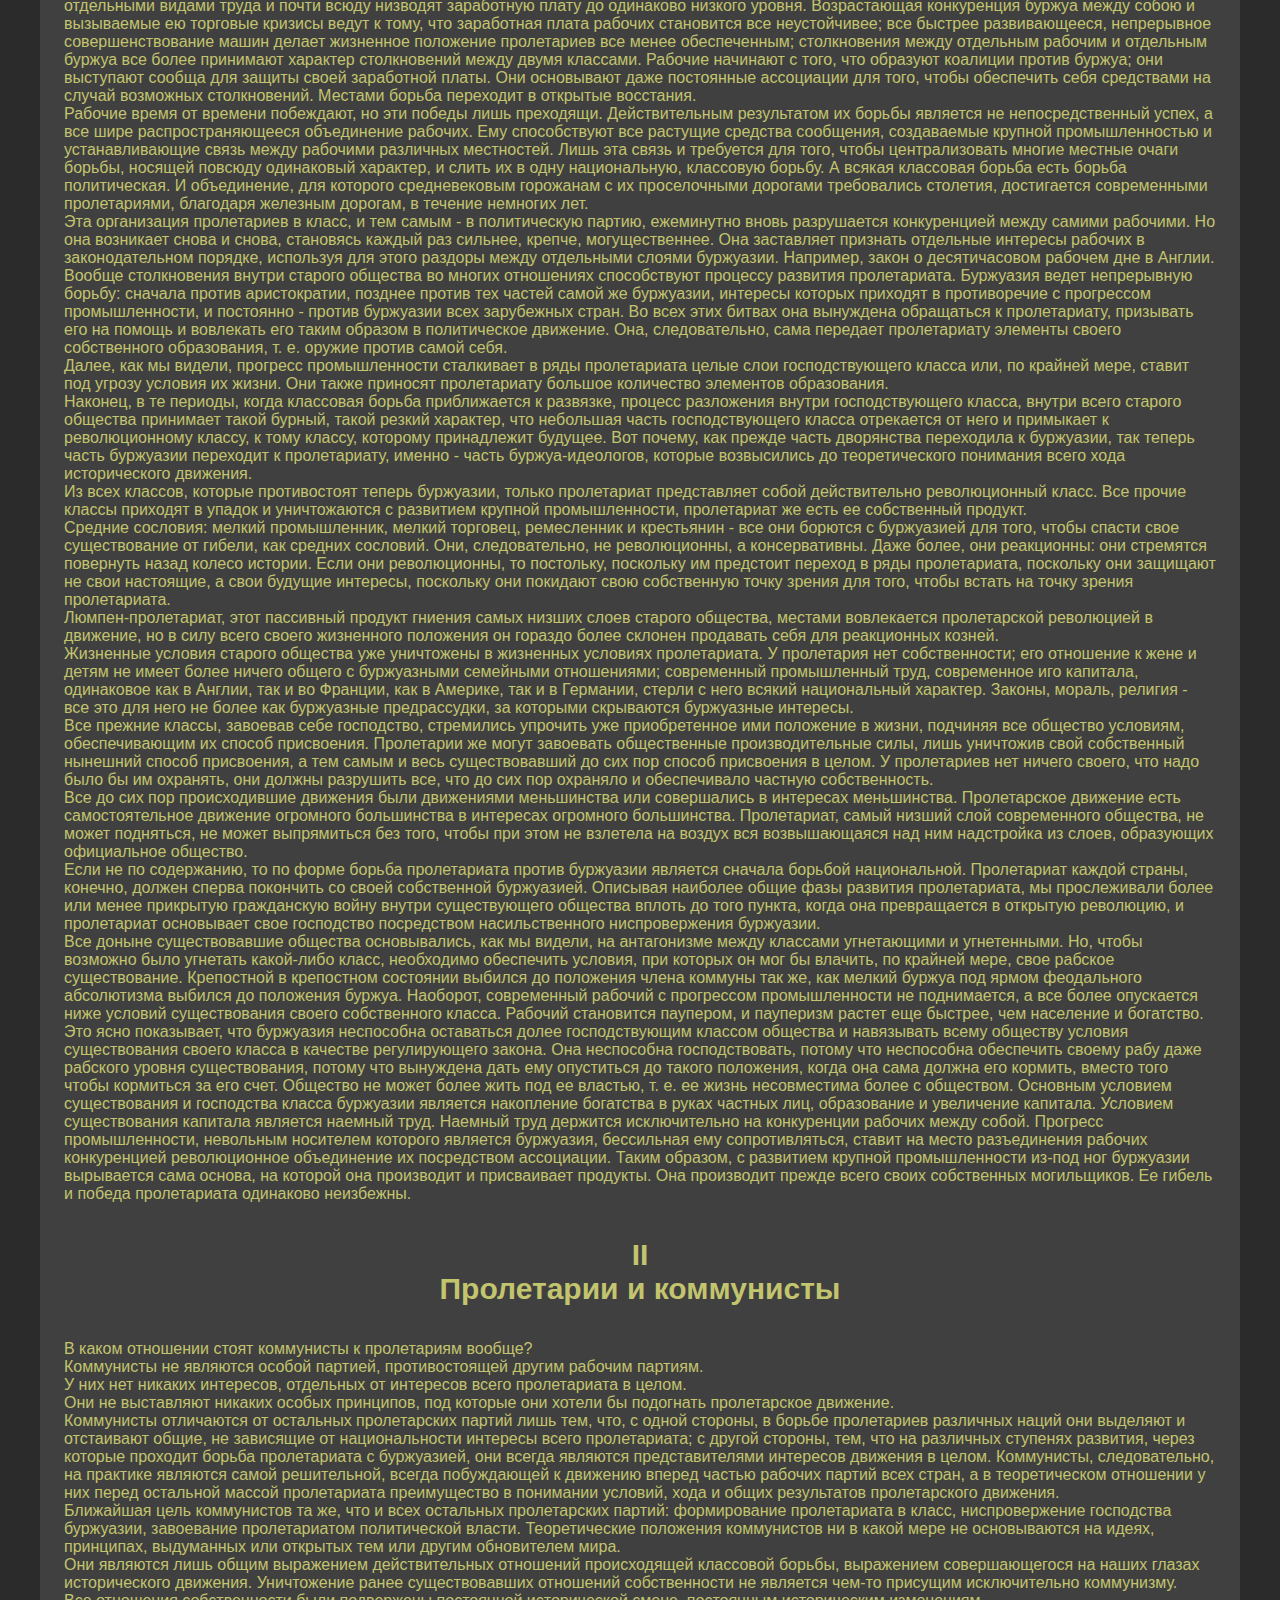
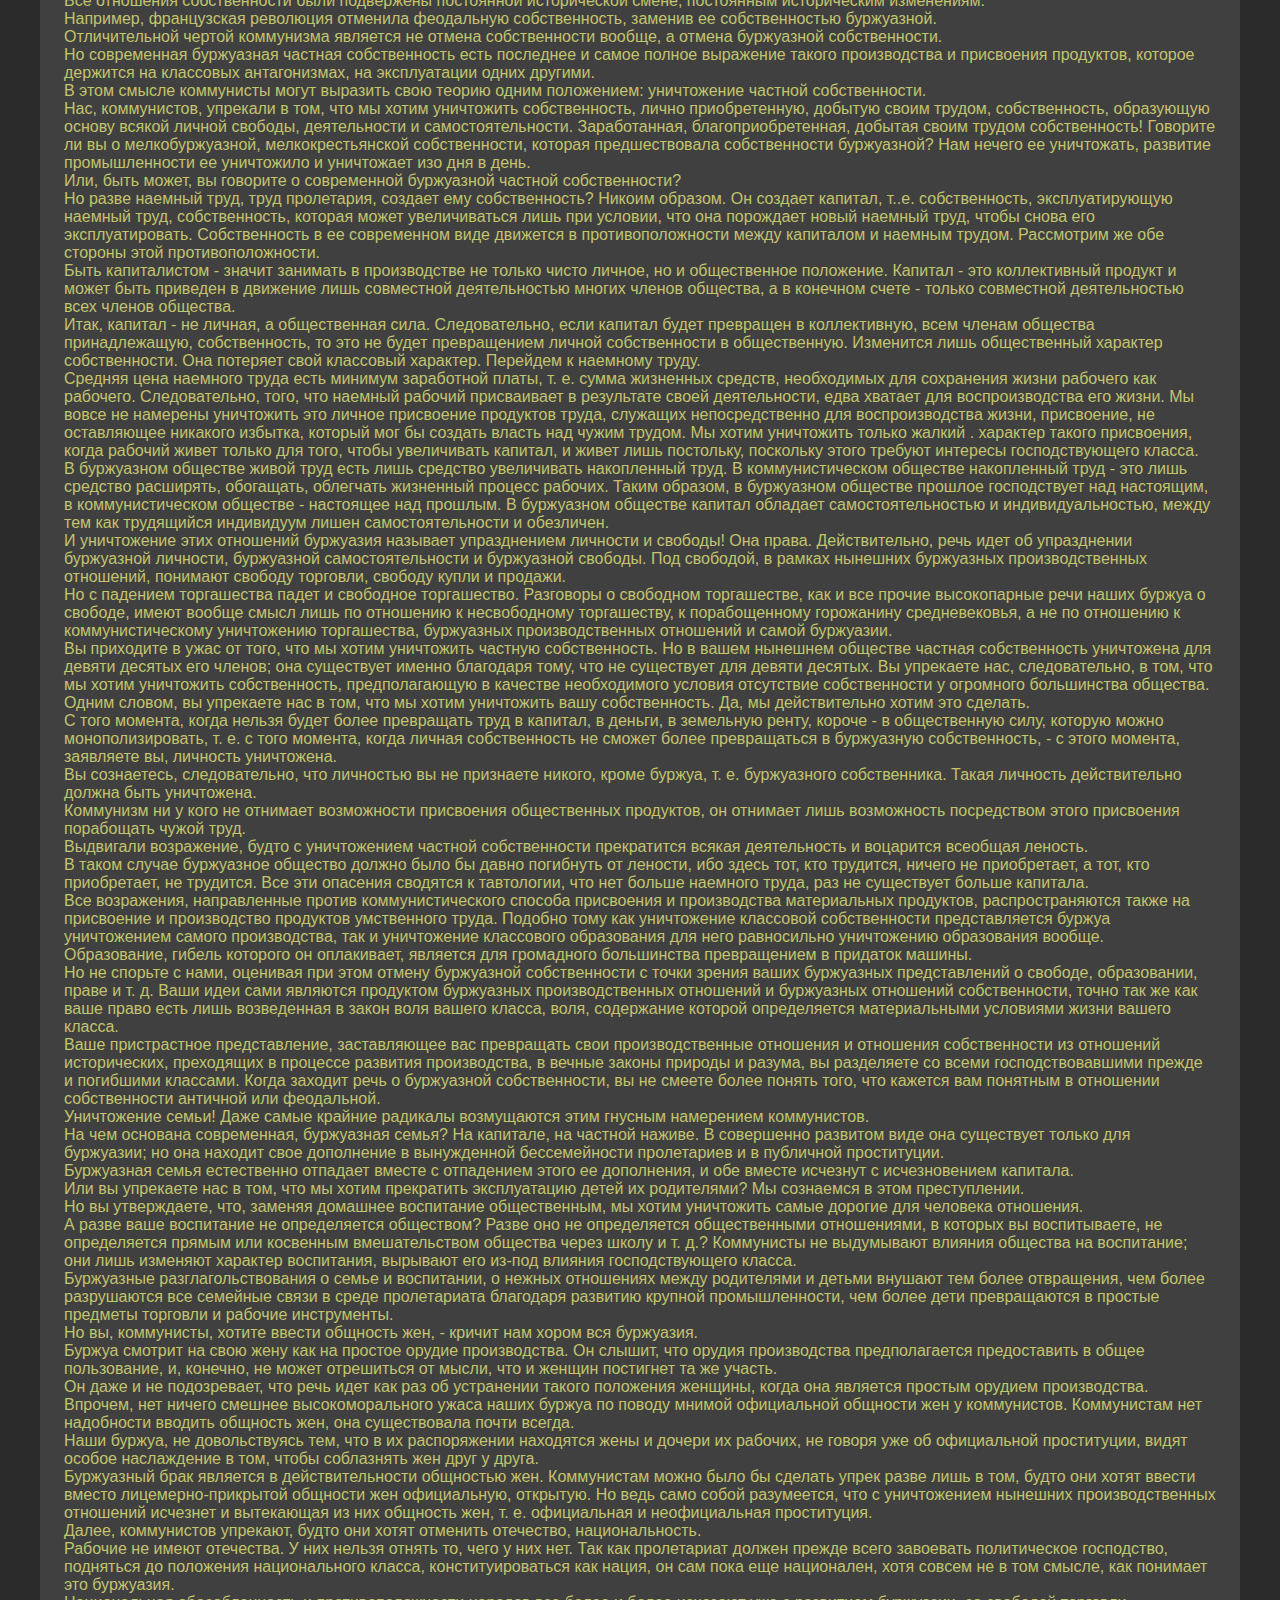
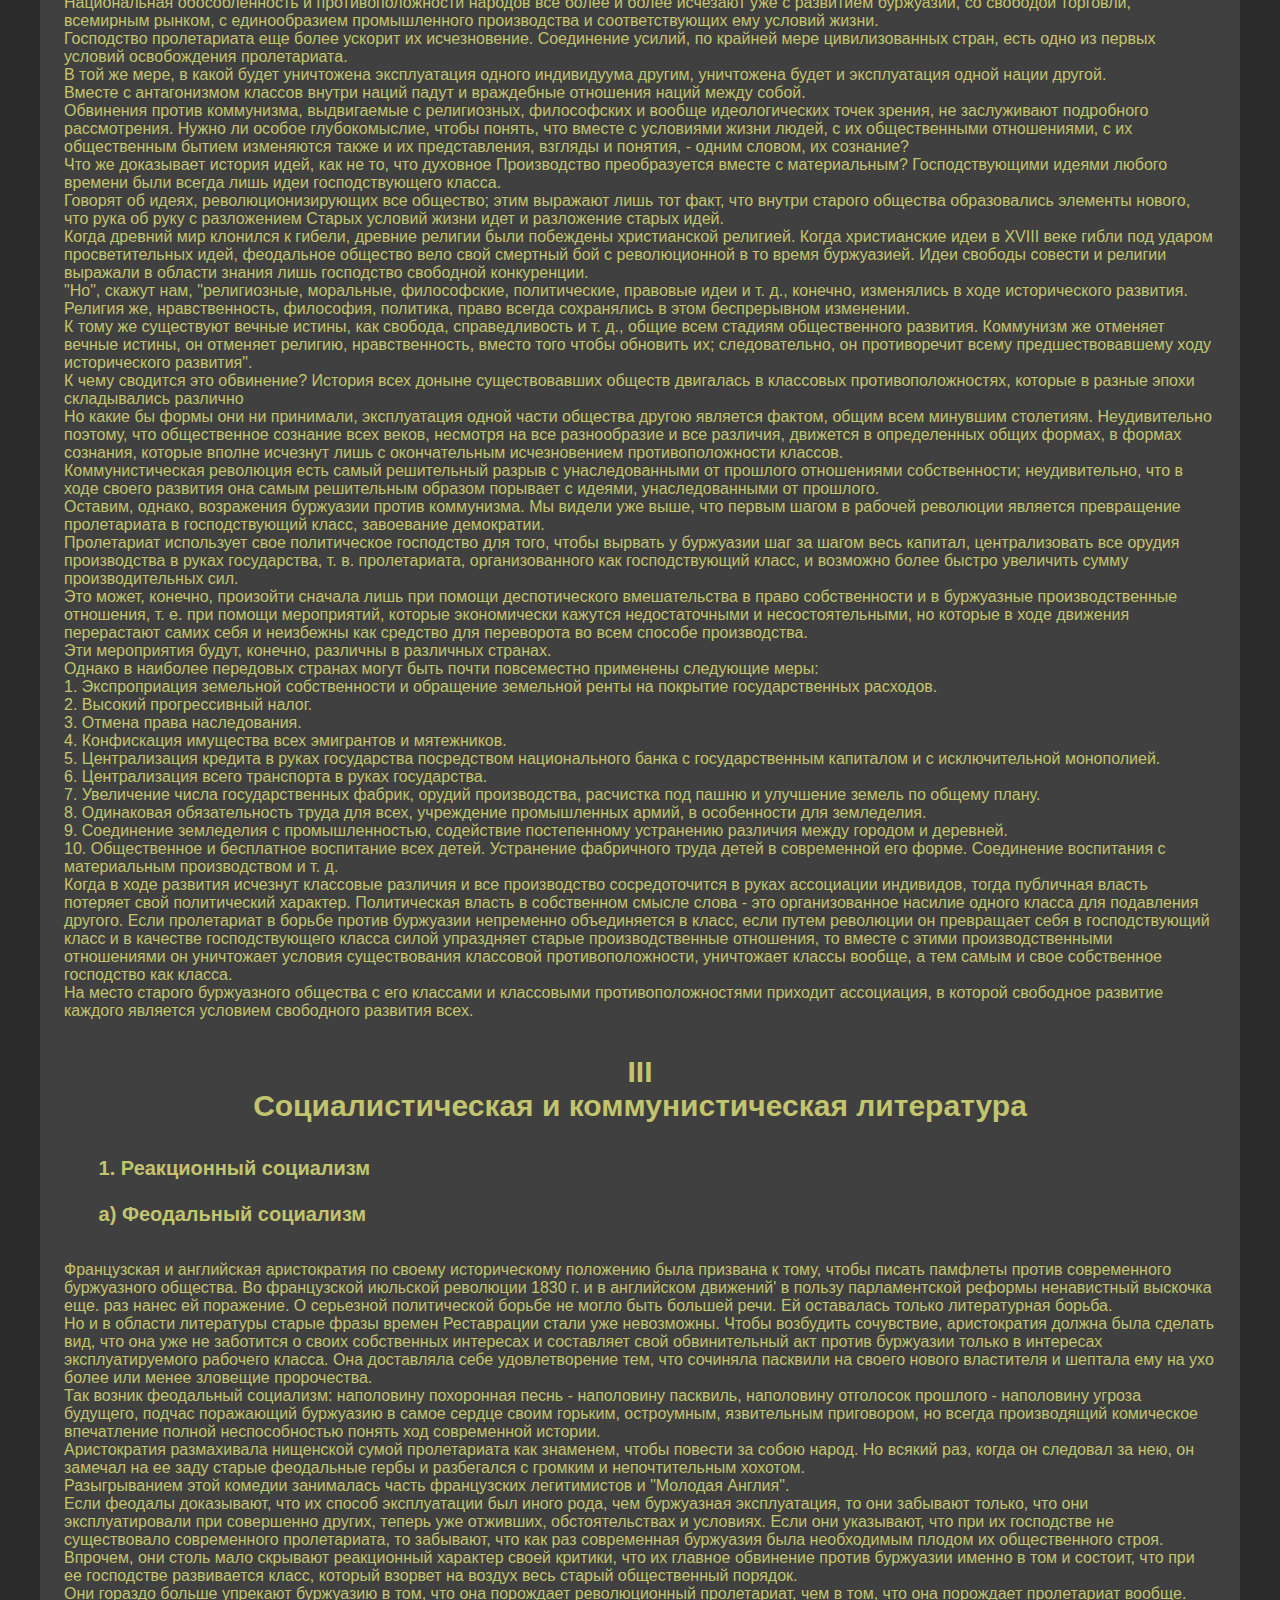
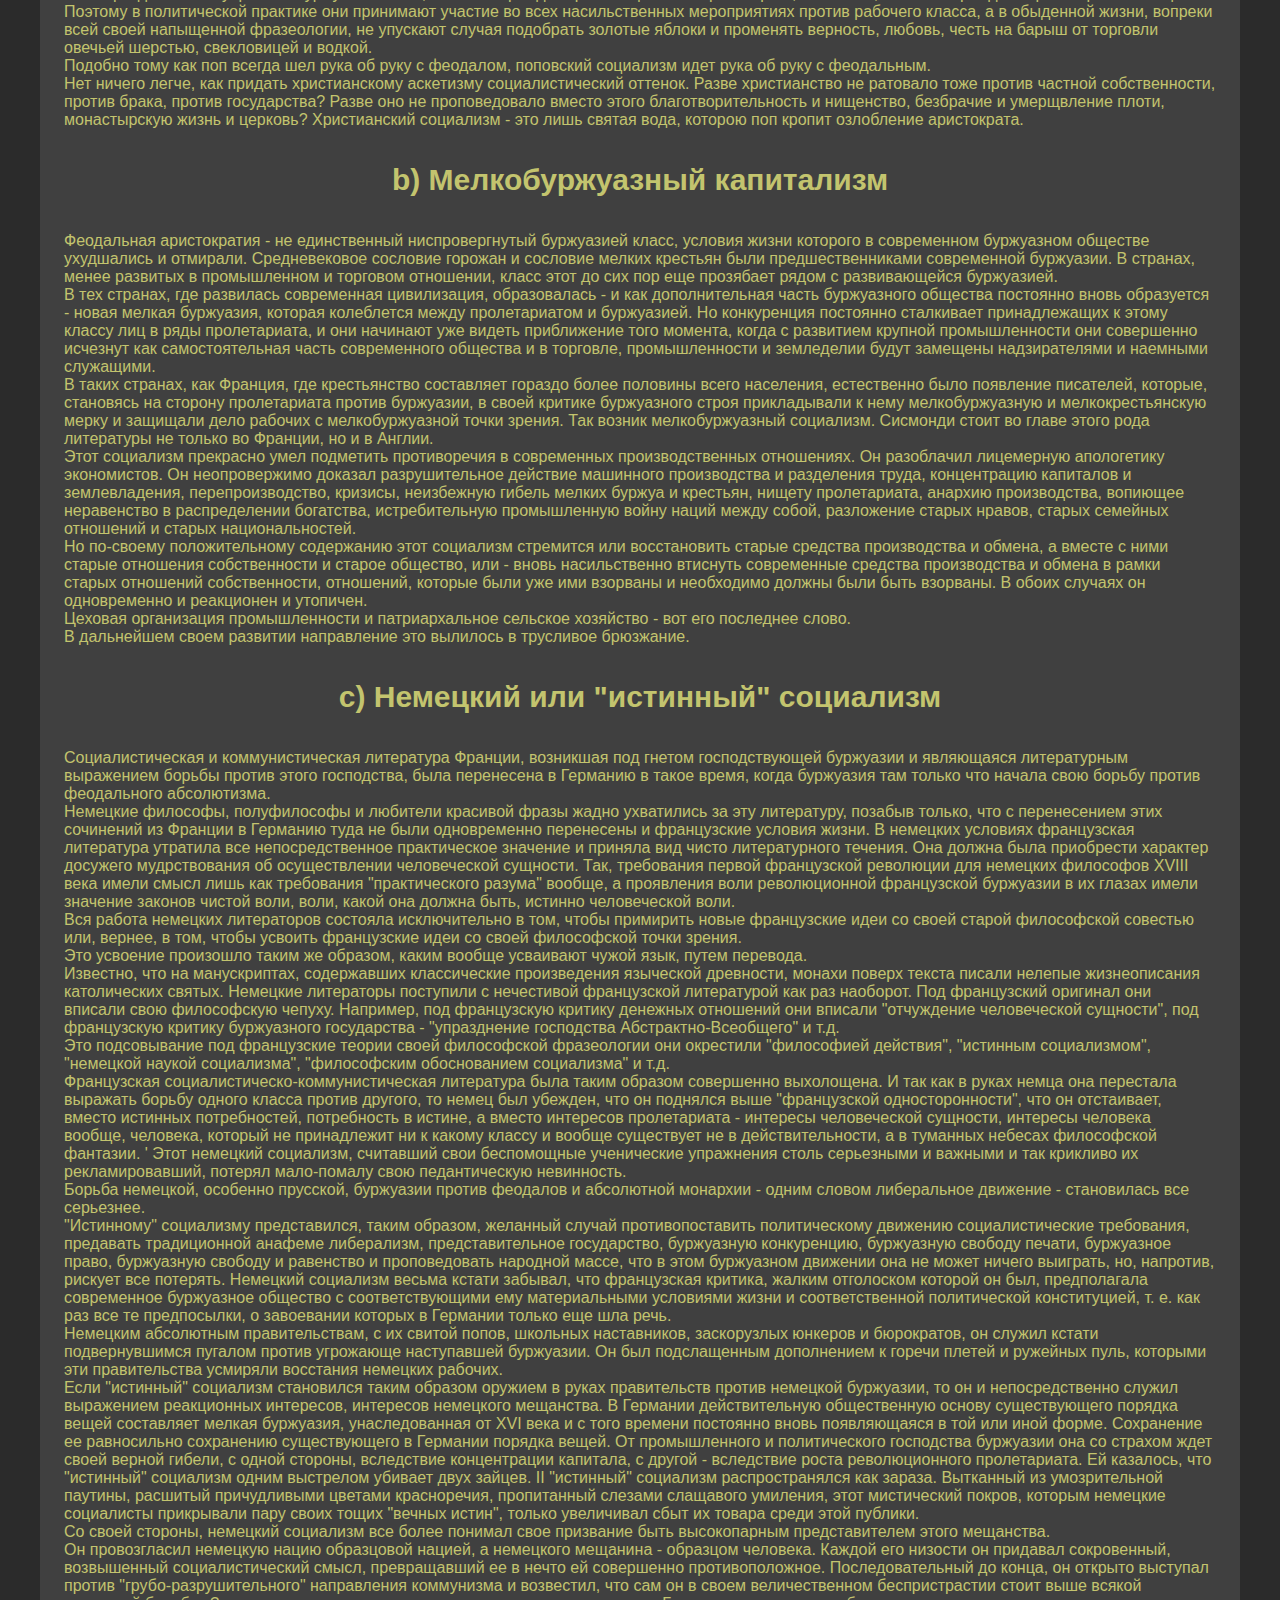
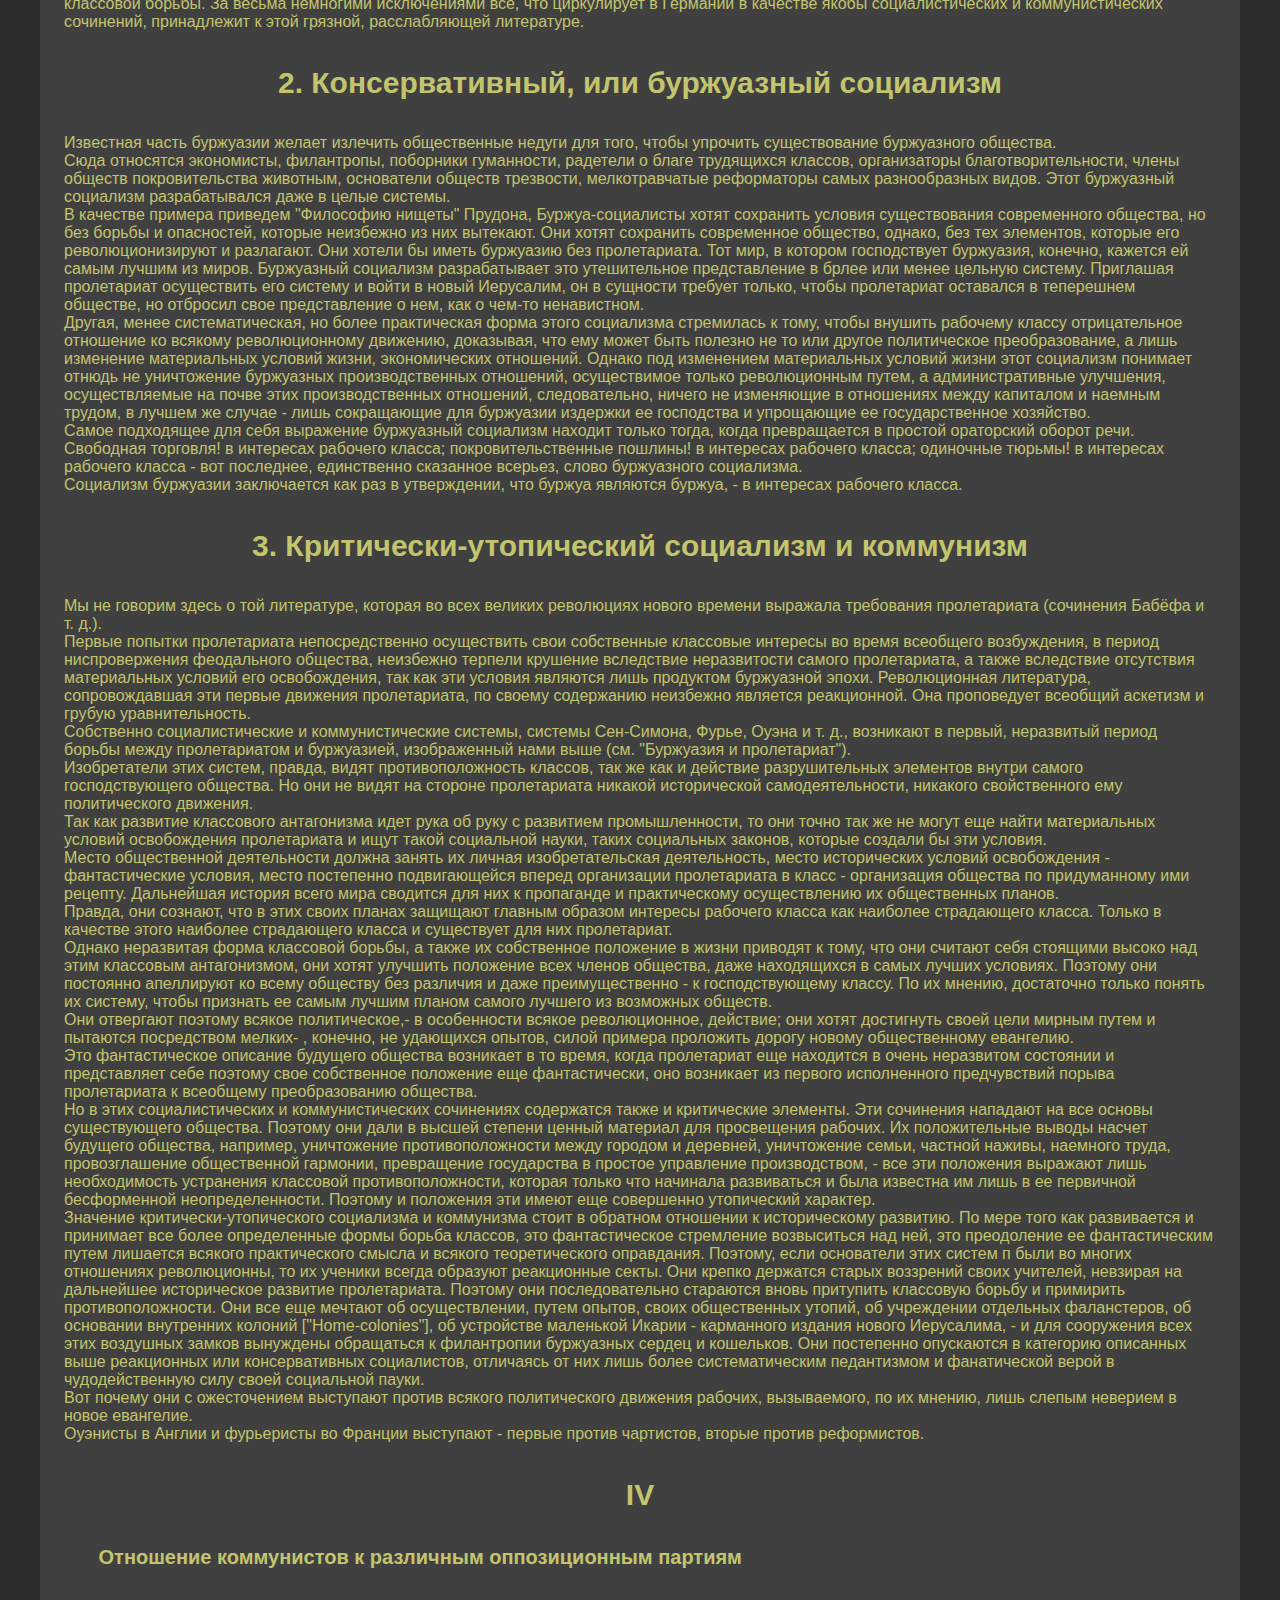
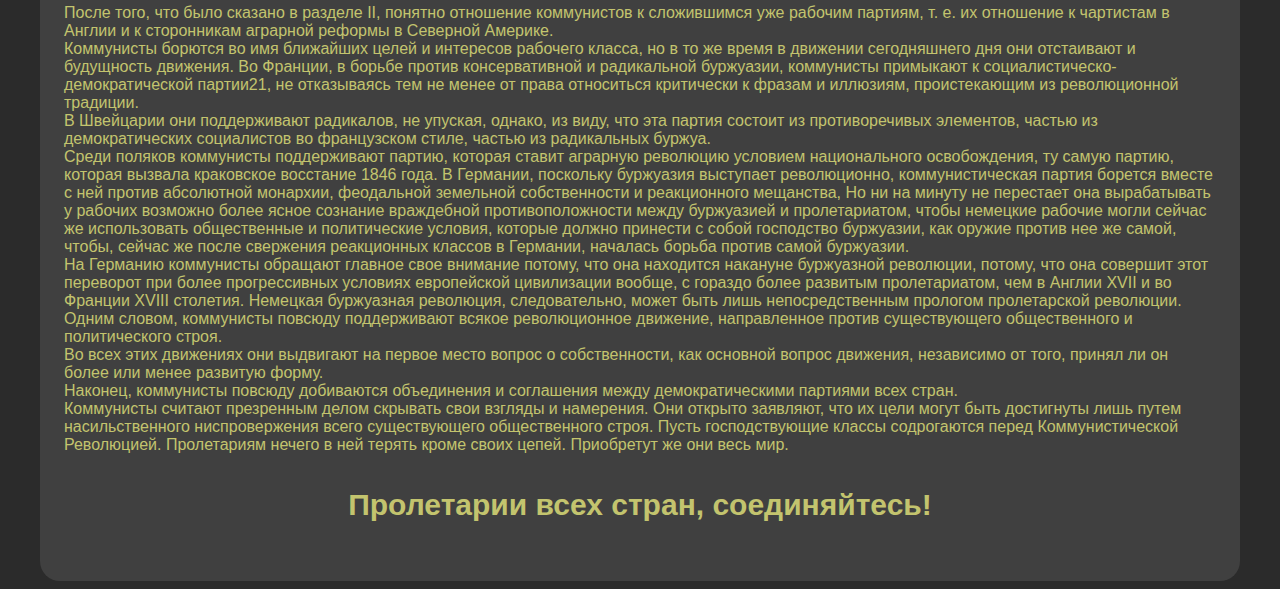
<file: book2/book2.html>
<html>
<head>
	<title>К.Маркс - Ф.Энгельс "Манифест Коммунистической партии"</title>
	<link rel="shortcut icon" href="https://www.pinclipart.com/picdir/big/548-5483337_ussr-proletariat-clipart-banner-free-stock-hammer-and.png" type="image/x-icon">
	<link rel="stylesheet" type="text/css" href="book2_style.css">
</head>
<body bgcolor="2b2b2b">
	<div class="text1">
		Ф.Энгельс "Манифест Коммунистической партии"
	</div>
	<div class="text2">
		<div class="text">
			Призрак бродит по Европе - призрак коммунизма. Все силы старой Европы объединились для священной травли этого призрака: папа и царь, Меттерних и Гизо, французские радикалы и немецкие полицейские.<br>
			Где та оппозиционная партия, которую ее противники, стоящие у власти, не ославили бы коммунистической? Где та оппозиционная партия, которая в свою очередь не бросала бы клеймящего обвинения в коммунизме как более передовым представителям оппозиции, так и своим реакционным противникам?<br>
			Два вывода вытекают из этого факта.<br>
			Коммунизм признается уже силой всеми европейскими силами.<br>
			Пора уже коммунистам перед всем миром открыто изложить свои взгляды, свои цели, свои стремления и сказкам о призраке коммунизма противопоставить манифест самой партии.<br>
			С этой целью в Лондоне собрались коммунисты самых различных национальностей и составили следующий "Манифест", который публикуется на английском, французском, немецком, итальянском, фламандском и датском языках.<br>
			<div class="text3">Буржуа и пролетарии</div>
			История всех до сих пор существовавших обществ была историей борьбы классов.<br>
			Свободный и раб, патриций и плебей, помещик и крепостной, мастер и подмастерье, короче, угнетающий и угнетаемый находились в вечном антагонизме друг к другу, вели непрерывную, то скрытую, то явную борьбу, всегда кончавшуюся революционным переустройством всего общественного здания или общей гибелью борющихся классов.<br>
			В предшествующие исторические эпохи мы находим почти повсюду полное расчленение общества на различные сословия,- целую лестницу различных общественных положений. В Древнем Риме мы встречаем патрициев, всадников, плебеев, рабов; в средние века - феодальных господ, вассалов, цеховых мастеров, подмастерьев, крепостных, и к тому же почти в каждом из этих классов - еще особые градации.<br>
			Вышедшее из недр погибшего феодального общества современное буржуазное общество не уничтожило классовых противоречий. Оно только поставило новые классы, новые условия угнетения и новые формы борьбы на место старых.<br>
			Наша эпоха, эпоха буржуазии, отличается, однако, тем, что она упростила классовые противоречия: общество все более и более раскалывается на два большие враждебные лагеря, на два большие, стоящие друг против друга, класса - буржуазию и пролетариат.<br>
			Из крепостных средневековья вышло свободное население первых городов; из этого сословия горожан развились первые элементы буржуазии.<br>
			Открытие Америки и морского пути вокруг Африки создало для подымающейся буржуазии новое поле деятельности. Остиндский и китайский рынки, колонизация Америки, обмен с колониями, увеличение количества средств обмена и товаров вообще дали неслыханный до тех пор толчок торговле, мореплаванию, промышленности и тем самым вызвали в распадавшемся феодальном обществе быстрое развитие революционного элемента.<br>
			Прежняя феодальная, или цеховая, организация промышленности более не могла удовлетворить спроса, возраставшего вместе с новыми рынками. Место ее заняла мануфактура. Цеховые мастера были вытеснены промышленным средним сословием; разделение труда между различными корпорациями исчезло, уступив место разделению труда внутри отдельной мастерской.<br>
			Но рынки все росли, спрос все увеличивался. Удовлетворить его не могла уже и мануфактура. Тогда пар и машина произвели революцию в промышленности. Место мануфактуры заняла современная крупная промышленность, место промышленного среднего сословия заняли миллионеры-промышленники, предводители целых промышленных армий, современные буржуа.<br>
			Крупная промышленность создала всемирный рынок, подготовленный открытием Америки. Всемирный рынок вызвал колоссальное развитие торговли, мореплавания и средств сухопутного сообщения. Это в свою очередь оказало воздействие на расширение промышленности, и в той же мере, в какой росли промышленность, торговля, мореплавание, железные дороги, развивалась буржуазия, она увеличивала свои капиталы и оттесняла на задний план все классы, унаследованные от средневековья.<br>
			Мы видим, таким образом, что современная буржуазия сама является продуктом длительного процесса развития, ряда переворотов в способе производства и обмена.<br>
			Каждая из этих ступеней развития буржуазии сопровождалась соответствующим политическим успехом. Угнетенное сословие при господстве феодалов, вооруженная и самоуправляющаяся ассоциация в коммуне, тут - независимая городская республика, там - третье, податное сословие монархии, затем, в период мануфактуры, - противовес дворянству в сословной или в абсолютной монархии и главная основа крупных монархий вообще, наконец, со времени установления крупной промышленности и всемирного рынка, она завоевала себе исключительное политическое господство в современном представительном государстве. Современная государственная власть - это только комитет, управляющий общими делами всего класса буржуазии.<br>
			Буржуазия сыграла в истории чрезвычайно революционную роль.<br>
			Буржуазия, повсюду, где она достигла господства, разрушила все феодальные, патриархальные, идиллические отношения. Безжалостно разорвала она пестрые феодальные путы, привязывавшие человека к его "естественным повелителям", и не оставила между людьми никакой другой связи, кроме голого интереса, бессердечного "чистогана". В ледяной воде эгоистического расчета потопила она священный трепет религиозного экстаза, рыцарского энтузиазма, мещанской сентиментальности. Она превратила личное достоинство человека в меновую стоимость и поставила на место бесчисленных пожалованных и благоприобретенных свобод одну бессовестную свободу торговли. Словом, эксплуатацию, прикрытую религиозными и политическими иллюзиями, она заменила эксплуатацией открытой, бесстыдной, прямой, черствой.<br>
			Буржуазия лишила священного ореола все роды деятельности, которые до тех пор считались почетными и на которые смотрели с благоговейным трепетом. Врача, юриста, священника, поэта, человека науки она превратила в своих платных наемных работников.<br>
			Буржуазия сорвала с семейных отношений их трогательно сентиментальный покров и свела их к чисто денежным отношениям.<br>
			Буржуазия показала, что грубое проявление силы в средние века, вызывающее такое восхищение у реакционеров, находило себе естественное дополнение в лени и неподвижности. Она впервые показала, чего может достигнуть человеческая деятельность. Она создала чудеса искусства, но совсем иного рода, чем египетские пирамиды, римские водопроводы и готические соборы; она совершила совсем иные походы, чем переселение народов и крестовые походы.<br>
			Буржуазия не может существовать, не вызывая постоянно переворотов в орудиях производства, не революционизируя, следовательно, производственных отношений, а стало быть, и всей совокупности общественных отношений. Напротив, первым условием существования всех прежних промышленных классов было сохранение старого способа производства в неизменном виде. Беспрестанные перевороты в производстве, непрерывное потрясение всех общественных отношений, вечная неуверенность и движение отличают буржуазную эпоху от всех других. Все застывшие, покрывшиеся ржавчиной отношения, вместе с сопутствующими им, веками освященными представлениями и воззрениями, разрушаются, все возникающие вновь оказываются устарелыми, прежде чем успевают окостенеть. Все сословное и застойное исчезает, все священное оскверняется, и люди приходят, наконец, к необходимости взглянуть трезвыми глазами на свое жизненное положение и свои взаимные отношения.<br>
			Потребность в постоянно увеличивающемся сбыте продуктов гонит буржуазию по всему земному шару. Всюду должна она внедриться, всюду обосноваться, всюду установить связи.<br>
			Буржуазия путем эксплуатации всемирного рынка сделала производство и потребление всех стран космополитическим. К великому огорчению реакционеров она вырвала из-под ног промышленности национальную почву. Исконные национальные отрасли промышленности уничтожены и продолжают уничтожаться с каждым днем. Их вытесняют новые отрасли промышленности, введение которых становится вопросом жизни для всех цивилизованных наций, - отрасли, перерабатывающие уже не местное сырье, а сырье, привозимое из самых отдаленных областей земного шара, и вырабатывающие фабричные продукты, потребляемые не только внутри данной страны, но и во всех частях света. Вместо старых потребностей, удовлетворявшихся отечественными продуктами, возникают новые, для удовлетворения которых требуются продукты самых отдаленных стран и самых различных климатов. На смену старой местной и национальной замкнутости и существованию за счет продуктов собственного производства приходит всесторонняя связь и всесторонняя зависимость наций друг от друга. Это в равной мере относится как к материальному, так и к духовному производству. Плоды духовной деятельности отдельных наций становятся общим достоянием. Национальная односторонность и ограниченность становятся все более и более невозможными, и из множества национальных и местных литератур образуется одна всемирная литература.<br>
			Буржуазия быстрым усовершенствованием всех орудий производства и бесконечным облегчением средств сообщения вовлекает в цивилизацию все, даже самые варварские, нации. Дешевые цены ее товаров - вот та тяжелая артиллерия, с помощью которой она разрушает все китайские стены и принуждает к капитуляции самую упорную ненависть варваров к иностранцам. Под страхом гибели заставляет она все нации принять буржуазный способ производства, заставляет их вводить у себя так называемую цивилизацию, т. е. становиться буржуа. Словом, она создает себе мир по своему образу и подобию.<br>
			Буржуазия подчинила деревню господству города. Она создала огромные города, в высокой степени увеличила численность городского населения по сравнению с сельским и вырвала таким образом значительную часть населения из идиотизма деревенской жизни. Так же как деревню она сделала зависимой от города, так варварские и полуварварские страны она поставила в зависимость от стран цивилизованных, крестьянские народы - от буржуазных народов, Восток- от Запада.<br>
			Буржуазия все более и более уничтожает раздробленность средств производства, собственности и населения. Она сгустила население, централизовала средства производства, концентрировала собственность в руках немногих. Необходимым следствием этого была политическая централизация. Независимые, связанные почти только союзными отношениями области с различными интересами, законами, правительствами и таможенными пошлинами, оказались сплоченными в одну нацию, с одним правительством, с одним законодательством, с одним национальным классовым интересом, с одной таможенной границей.<br>
			Буржуазия менее чем за сто лет своего классового господства создала более многочисленные и более грандиозные производительные силы, чем все предшествовавшие поколения, вместе взятые. Покорение сил природы, машинное производство, применение химии в промышленности и земледелии, пароходство, железные дороги, электрический телеграф, освоение для земледелия целых частей света, приспособление рек для судоходства, целые, словно вызванные из-под земли, массы населения, - какое из прежних столетий могло подозревать, что такие производительные силы дремлют в недрах общественного труда!<br>
			Итак, мы видели, что средства производства и обмена, на основе которых сложилась буржуазия, были созданы в феодальном обществе. На известной ступени развития этих средств производства и обмена отношения, в которых происходили производство и обмен феодального общества, феодальная организация земледелия и промышленности, одним словом, феодальные отношения собственности, уже перестали соответствовать развившимся производительным силам. Они тормозили производство, вместо того чтобы его развивать. Они превратились в его оковы. Их необходимо было разбить, и они были разбиты.<br>
			Место их заняла свободная конкуренция, с соответствующим ей общественным и политическим строем, с экономическим и политическим господством класса буржуазии.<br>
			Подобное же движение совершается на наших глазах. Современное буржуазное общество, с его буржуазными отношениями производства и обмена, буржуазными отношениями собственности, создавшее как бы по волшебству столь могущественные средства производства и обмена, походит на волшебника, который не в состоянии более справиться с подземными силами, вызванными его заклинаниями. Вот уже несколько десятилетий история промышленности и торговли представляет собой лишь историю возмущения современных производительных сил против современных производственных отношений, против тех отношений собственности, которые являются условием существования буржуазии и ее господства. Достаточно указать на торговые кризисы, которые, возвращаясь периодически, все более и более грозно ставят под вопрос существование всего буржуазного общества. Во время торговых кризисов каждый раз уничтожается значительная часть не только изготовленных продуктов, но даже созданных уже производительных сил. Во время кризисов разражается общественная эпидемия, которая всем предшествующим эпохам показалась бы нелепостью, - эпидемия перепроизводства. Общество оказывается вдруг отброшенным назад к состоянию внезапно наступившего варварства, как будто голод, всеобщая опустошительная война лишили его всех жизненных средств; кажется, что промышленность, торговля уничтожены, - и почему? Потому, что общество обладает слишком большой цивилизацией, имеет слишком много жизненных средств, располагает слишком большой промышленностью и торговлей. Производительные силы, находящиеся в его распоряжении, не служат более развитию буржуазных отношений собственности; напротив, они стали непомерно велики для этих отношений, буржуазные отношения задерживают их развитие; и когда производительные силы начинают преодолевать эти преграды, они приводят в расстройство все буржуазное общество, ставят под угрозу существование буржуазной собственности. Буржуазные отношения стали слишком узкими, чтобы вместить созданное ими богатство. - Каким путем преодолевает буржуазия кризисы? С одной стороны, путем вынужденного уничтожения целой массы производительных сил, с другой стороны, путем завоевания новых рынков и более основательной эксплуатации старых. Чем же, следовательно? Тем, что она подготовляет более всесторонние и более сокрушительные кризисы и уменьшает средства противодействия им.<br>
			Оружие, которым буржуазия ниспровергла феодализм, направляется теперь против самой буржуазии.<br>
			Но буржуазия не только выковала оружие, несущее ей смерть; она породила и людей, которые направят против нее это оружие, - современных рабочих, пролетариев.<br>
			В той же самой степени, в какой развивается буржуазия, т. е. капитал, развивается и пролетариат, класс современных рабочих, которые только тогда и могут существовать, когда находят работу, а находят ее лишь до тех пор, пока их труд увеличивает капитал. Эти рабочие, вынужденные продавать себя поштучно, представляют собой такой же товар, как и всякий другой предмет торговли, а потому в равной мере подвержены всем случайностям конкуренции, всем колебаниям рынка.<br>
			Вследствие возрастающего применения машин и разделения труда, труд пролетариев утратил всякий самостоятельный характер, а вместе с тем и всякую привлекательность для рабочего. Рабочий становится простым придатком машины, от него требуются только самые простые, самые однообразные, легче всего усваиваемые приемы. Издержки на рабочего сводятся поэтому почти исключительно к жизненным средствам, необходимым для его содержания и продолжения его рода. Но цена всякого товара, а следовательно и труда, равна издержкам его производства. Поэтому в той же самой мере, в какой растет непривлекательность труда, уменьшается заработная плата. Больше того: в той же мере, в какой возрастает применение машин и разделение труда, возрастает и количество труда, за счет ли увеличения числа рабочих часов, или же вследствие увеличения количества труда, требуемого в каждый данный промежуток времени, ускорения хода машин и т.д.<br>
			Современная промышленность превратила маленькую мастерскую патриархального мастера в крупную фабрику промышленного капиталиста. Массы рабочих, скученные на фабрике, организуются по-солдатски. Как рядовые промышленной армии, они ставятся под надзор целой иерархии унтер-офицеров и офицеров. Они - рабы не только класса буржуазии, буржуазного государства, ежедневно и ежечасно порабощает их машина, надсмотрщик и прежде всего сам отдельный буржуа-фабрикант. Эта деспотия тем мелочнее, ненавистнее, она тем больше ожесточает, чем откровеннее ее целью провозглашается нажива.<br>
			Чем менее искусства и силы требует ручной труд, т. е. чем более развивается современная промышленность, тем более мужской труд вытесняется женским и детским. По отношению к рабочему классу различия пола и возраста утрачивают всякое общественное значение. Существуют лишь рабочие инструменты, требующие различных издержек в зависимости от возраста и пола.<br>
			Когда заканчивается эксплуатация рабочего фабрикантом и рабочий получает, наконец, наличными свою заработную плату, на него набрасываются другие части буржуазии - домовладелец, лавочник, ростовщик и т. п.
			Низшие слои среднего сословия: мелкие промышленники, мелкие торговцы и рантье, ремесленники и крестьяне - всо эти классы опускаются в ряды пролетариата, частью оттого, что их маленького капитала недостаточно для ведения крупных промышленных предприятий и он не выдерживает конкуренции с более крупными капиталистами, частью потому, что их профессиональное мастерство обесценивается в результате введения новых методов производства. Так рекрутируется пролетариат из всех классов населения, пролетариат проходит различные ступени развития.<br>
			Его борьба против буржуазии начинается вместе с его существованием. Сначала борьбу ведут отдельные рабочие, потом рабочие одной фабрики, затем рабочие одной отрасли труда в одной местности против отдельного буржуа, который их непосредственно эксплуатирует. Рабочие направляют свои удары не только против буржуазных производственных отношений, но и против самих орудий производства; они уничтожают конкурирующие иностранные товары, разбивают машины, поджигают фабрики, силой пытаются восстановить потерянное положение средневекового рабочего.<br>
			На этой ступени рабочие образуют рассеянную по всей стране и раздробленную конкуренцией массу. Сплочение рабочих масс пока является еще не следствием их собственного объединения, а лишь следствием объединения буржуазии, которая для достижения своих собственных политических целей должна, и пока еще может, приводить в движение весь пролетариат. На этой ступени пролетарии борются, следовательно, не со своими врагами, а с врагами своих врагов - с остатками абсолютной монархии, землевладельцами, непромышленными буржуа, мелкими буржуа. Все историческое движение сосредоточивается, таким образом, в руках буржуазии; каждая одержанная в таких условиях победа является победой буржуазии.<br>
			Но с развитием промышленности пролетариат не только возрастает численно; он скопляется в большие массы, сила его растет, и он все более ее ощущает. Интересы и условия жизни пролетариата все более и более уравниваются по мере того, как машины все более стирают различия между отдельными видами труда и почти всюду низводят заработную плату до одинаково низкого уровня. Возрастающая конкуренция буржуа между собою и вызываемые ею торговые кризисы ведут к тому, что заработная плата рабочих становится все неустойчивее; все быстрее развивающееся, непрерывное совершенствование машин делает жизненное положение пролетариев все менее обеспеченным; столкновения между отдельным рабочим и отдельным буржуа все более принимают характер столкновений между двумя классами. Рабочие начинают с того, что образуют коалиции против буржуа; они выступают сообща для защиты своей заработной платы. Они основывают даже постоянные ассоциации для того, чтобы обеспечить себя средствами на случай возможных столкновений. Местами борьба переходит в открытые восстания.<br>
			Рабочие время от времени побеждают, но эти победы лишь преходящи. Действительным результатом их борьбы является не непосредственный успех, а все шире распространяющееся объединение рабочих. Ему способствуют все растущие средства сообщения, создаваемые крупной промышленностью и устанавливающие связь между рабочими различных местностей. Лишь эта связь и требуется для того, чтобы централизовать многие местные очаги борьбы, носящей повсюду одинаковый характер, и слить их в одну национальную, классовую борьбу. А всякая классовая борьба есть борьба политическая. И объединение, для которого средневековым горожанам с их проселочными дорогами требовались столетия, достигается современными пролетариями, благодаря железным дорогам, в течение немногих лет.<br>
			Эта организация пролетариев в класс, и тем самым - в политическую партию, ежеминутно вновь разрушается конкуренцией между самими рабочими. Но она возникает снова и снова, становясь каждый раз сильнее, крепче, могущественнее. Она заставляет признать отдельные интересы рабочих в законодательном порядке, используя для этого раздоры между отдельными слоями буржуазии. Например, закон о десятичасовом рабочем дне в Англии.<br>
			Вообще столкновения внутри старого общества во многих отношениях способствуют процессу развития пролетариата. Буржуазия ведет непрерывную борьбу: сначала против аристократии, позднее против тех частей самой же буржуазии, интересы которых приходят в противоречие с прогрессом промышленности, и постоянно - против буржуазии всех зарубежных стран. Во всех этих битвах она вынуждена обращаться к пролетариату, призывать его на помощь и вовлекать его таким образом в политическое движение. Она, следовательно, сама передает пролетариату элементы своего собственного образования, т. е. оружие против самой себя.<br>
			Далее, как мы видели, прогресс промышленности сталкивает в ряды пролетариата целые слои господствующего класса или, по крайней мере, ставит под угрозу условия их жизни. Они также приносят пролетариату большое количество элементов образования.<br>
			Наконец, в те периоды, когда классовая борьба приближается к развязке, процесс разложения внутри господствующего класса, внутри всего старого общества принимает такой бурный, такой резкий характер, что небольшая часть господствующего класса отрекается от него и примыкает к революционному классу, к тому классу, которому принадлежит будущее. Вот почему, как прежде часть дворянства переходила к буржуазии, так теперь часть буржуазии переходит к пролетариату, именно - часть буржуа-идеологов, которые возвысились до теоретического понимания всего хода исторического движения.<br>
			Из всех классов, которые противостоят теперь буржуазии, только пролетариат представляет собой действительно революционный класс. Все прочие классы приходят в упадок и уничтожаются с развитием крупной промышленности, пролетариат же есть ее собственный продукт.<br>
			Средние сословия: мелкий промышленник, мелкий торговец, ремесленник и крестьянин - все они борются с буржуазией для того, чтобы спасти свое существование от гибели, как средних сословий. Они, следовательно, не революционны, а консервативны. Даже более, они реакционны: они стремятся повернуть назад колесо истории. Если они революционны, то постольку, поскольку им предстоит переход в ряды пролетариата, поскольку они защищают не свои настоящие, а свои будущие интересы, поскольку они покидают свою собственную точку зрения для того, чтобы встать на точку зрения пролетариата.<br>
			Люмпен-пролетариат, этот пассивный продукт гниения самых низших слоев старого общества, местами вовлекается пролетарской революцией в движение, но в силу всего своего жизненного положения он гораздо более склонен продавать себя для реакционных козней.<br>
			Жизненные условия старого общества уже уничтожены в жизненных условиях пролетариата. У пролетария нет собственности; его отношение к жене и детям не имеет более ничего общего с буржуазными семейными отношениями; современный промышленный труд, современное иго капитала, одинаковое как в Англии, так и во Франции, как в Америке, так и в Германии, стерли с него всякий национальный характер. Законы, мораль, религия - все это для него не более как буржуазные предрассудки, за которыми скрываются буржуазные интересы.<br>
			Все прежние классы, завоевав себе господство, стремились упрочить уже приобретенное ими положение в жизни, подчиняя все общество условиям, обеспечивающим их способ присвоения. Пролетарии же могут завоевать общественные производительные силы, лишь уничтожив свой собственный нынешний способ присвоения, а тем самым и весь существовавший до сих пор способ присвоения в целом. У пролетариев нет ничего своего, что надо было бы им охранять, они должны разрушить все, что до сих пор охраняло и обеспечивало частную собственность.<br>
			Все до сих пор происходившие движения были движениями меньшинства или совершались в интересах меньшинства. Пролетарское движение есть самостоятельное движение огромного большинства в интересах огромного большинства. Пролетариат, самый низший слой современного общества, не может подняться, не может выпрямиться без того, чтобы при этом не взлетела на воздух вся возвышающаяся над ним надстройка из слоев, образующих официальное общество.<br>
			Если не по содержанию, то по форме борьба пролетариата против буржуазии является сначала борьбой национальной. Пролетариат каждой страны, конечно, должен сперва покончить со своей собственной буржуазией.
			Описывая наиболее общие фазы развития пролетариата, мы прослеживали более или менее прикрытую гражданскую войну внутри существующего общества вплоть до того пункта, когда она превращается в открытую революцию, и пролетариат основывает свое господство посредством насильственного ниспровержения буржуазии.<br>
			Все доныне существовавшие общества основывались, как мы видели, на антагонизме между классами угнетающими и угнетенными. Но, чтобы возможно было угнетать какой-либо класс, необходимо обеспечить условия, при которых он мог бы влачить, по крайней мере, свое рабское существование. Крепостной в крепостном состоянии выбился до положения члена коммуны так же, как мелкий буржуа под ярмом феодального абсолютизма выбился до положения буржуа. Наоборот, современный рабочий с прогрессом промышленности не поднимается, а все более опускается ниже условий существования своего собственного класса. Рабочий становится паупером, и пауперизм растет еще быстрее, чем население и богатство. Это ясно показывает, что буржуазия неспособна оставаться долее господствующим классом общества и навязывать всему обществу условия существования своего класса в качестве регулирующего закона. Она неспособна господствовать, потому что неспособна обеспечить своему рабу даже рабского уровня существования, потому что вынуждена дать ему опуститься до такого положения, когда она сама должна его кормить, вместо того чтобы кормиться за его счет. Общество не может более жить под ее властью, т. е. ее жизнь несовместима более с обществом.
			Основным условием существования и господства класса буржуазии является накопление богатства в руках частных лиц, образование и увеличение капитала. Условием существования капитала является наемный труд. Наемный труд держится исключительно на конкуренции рабочих между собой. Прогресс промышленности, невольным носителем которого является буржуазия, бессильная ему сопротивляться, ставит на место разъединения рабочих конкуренцией революционное объединение их посредством ассоциации. Таким образом, с развитием крупной промышленности из-под ног буржуазии вырывается сама основа, на которой она производит и присваивает продукты. Она производит прежде всего своих собственных могильщиков. Ее гибель и победа пролетариата одинаково неизбежны.<br>
			<div class="text4">II<br>Пролетарии и коммунисты</div>
			В каком отношении стоят коммунисты к пролетариям вообще?<br>
			Коммунисты не являются особой партией, противостоящей другим рабочим партиям.<br>
			У них нет никаких интересов, отдельных от интересов всего пролетариата в целом.<br>
			Они не выставляют никаких особых принципов, под которые они хотели бы подогнать пролетарское движение.<br>
			Коммунисты отличаются от остальных пролетарских партий лишь тем, что, с одной стороны, в борьбе пролетариев различных наций они выделяют и отстаивают общие, не зависящие от национальности интересы всего пролетариата; с другой стороны, тем, что на различных ступенях развития, через которые проходит борьба пролетариата с буржуазией, они всегда являются представителями интересов движения в целом.
			Коммунисты, следовательно, на практике являются самой решительной, всегда побуждающей к движению вперед частью рабочих партий всех стран, а в теоретическом отношении у них перед остальной массой пролетариата преимущество в понимании условий, хода и общих результатов пролетарского движения.<br>
			Ближайшая цель коммунистов та же, что и всех остальных пролетарских партий: формирование пролетариата в класс, ниспровержение господства буржуазии, завоевание пролетариатом политической власти.
			Теоретические положения коммунистов ни в какой мере не основываются на идеях, принципах, выдуманных или открытых тем или другим обновителем мира.<br>
			Они являются лишь общим выражением действительных отношений происходящей классовой борьбы, выражением совершающегося на наших глазах исторического движения. Уничтожение ранее существовавших отношений собственности не является чем-то присущим исключительно коммунизму.<br>
			Все отношения собственности были подвержены постоянной исторической смене, постоянным историческим изменениям.<br>
			Например, французская революция отменила феодальную собственность, заменив ее собственностью буржуазной.<br>
			Отличительной чертой коммунизма является не отмена собственности вообще, а отмена буржуазной собственности.<br>
			Но современная буржуазная частная собственность есть последнее и самое полное выражение такого производства и присвоения продуктов, которое держится на классовых антагонизмах, на эксплуатации одних другими.<br>
			В этом смысле коммунисты могут выразить свою теорию одним положением: уничтожение частной собственности.<br>
			Нас, коммунистов, упрекали в том, что мы хотим уничтожить собственность, лично приобретенную, добытую своим трудом, собственность, образующую основу всякой личной свободы, деятельности и самостоятельности.
			Заработанная, благоприобретенная, добытая своим трудом собственность! Говорите ли вы о мелкобуржуазной, мелкокрестьянской собственности, которая предшествовала собственности буржуазной? Нам нечего ее уничтожать, развитие промышленности ее уничтожило и уничтожает изо дня в день.<br>
			Или, быть может, вы говорите о современной буржуазной частной собственности?<br>
			Но разве наемный труд, труд пролетария, создает ему собственность? Никоим образом. Он создает капитал, т..е. собственность, эксплуатирующую наемный труд, собственность, которая может увеличиваться лишь при условии, что она порождает новый наемный труд, чтобы снова его эксплуатировать. Собственность в ее современном виде движется в противоположности между капиталом и наемным трудом. Рассмотрим же обе стороны этой противоположности.<br>
			Быть капиталистом - значит занимать в производстве не только чисто личное, но и общественное положение. Капитал - это коллективный продукт и может быть приведен в движение лишь совместной деятельностью многих членов общества, а в конечном счете - только совместной деятельностью всех членов общества.<br>
			Итак, капитал - не личная, а общественная сила. Следовательно, если капитал будет превращен в коллективную, всем членам общества принадлежащую, собственность, то это не будет превращением личной собственности в общественную. Изменится лишь общественный характер собственности. Она потеряет свой классовый характер. Перейдем к наемному труду.<br>
			Средняя цена наемного труда есть минимум заработной платы, т. е. сумма жизненных средств, необходимых для сохранения жизни рабочего как рабочего. Следовательно, того, что наемный рабочий присваивает в результате своей деятельности, едва хватает для воспроизводства его жизни. Мы вовсе не намерены уничтожить это личное присвоение продуктов труда, служащих непосредственно для воспроизводства жизни, присвоение, не оставляющее никакого избытка, который мог бы создать власть над чужим трудом. Мы хотим уничтожить только жалкий . характер такого присвоения, когда рабочий живет только для того, чтобы увеличивать капитал, и живет лишь постольку, поскольку этого требуют интересы господствующего класса.<br>
			В буржуазном обществе живой труд есть лишь средство увеличивать накопленный труд. В коммунистическом обществе накопленный труд - это лишь средство расширять, обогащать, облегчать жизненный процесс рабочих.
			Таким образом, в буржуазном обществе прошлое господствует над настоящим, в коммунистическом обществе - настоящее над прошлым. В буржуазном обществе капитал обладает самостоятельностью и индивидуальностью, между тем как трудящийся индивидуум лишен самостоятельности и обезличен.<br>
			И уничтожение этих отношений буржуазия называет упразднением личности и свободы! Она права. Действительно, речь идет об упразднении буржуазной личности, буржуазной самостоятельности и буржуазной свободы.
			Под свободой, в рамках нынешних буржуазных производственных отношений, понимают свободу торговли, свободу купли и продажи.<br>
			Но с падением торгашества падет и свободное торгашество. Разговоры о свободном торгашестве, как и все прочие высокопарные речи наших буржуа о свободе, имеют вообще смысл лишь по отношению к несвободному торгашеству, к порабощенному горожанину средневековья, а не по отношению к коммунистическому уничтожению торгашества, буржуазных производственных отношений и самой буржуазии.<br>
			Вы приходите в ужас от того, что мы хотим уничтожить частную собственность. Но в вашем нынешнем обществе частная собственность уничтожена для девяти десятых его членов; она существует именно благодаря тому, что не существует для девяти десятых. Вы упрекаете нас, следовательно, в том, что мы хотим уничтожить собственность, предполагающую в качестве необходимого условия отсутствие собственности у огромного большинства общества.<br>
			Одним словом, вы упрекаете нас в том, что мы хотим уничтожить вашу собственность. Да, мы действительно хотим это сделать.<br>
			С того момента, когда нельзя будет более превращать труд в капитал, в деньги, в земельную ренту, короче - в общественную силу, которую можно монополизировать, т. е. с того момента, когда личная собственность не сможет более превращаться в буржуазную собственность, - с этого момента, заявляете вы, личность уничтожена.<br>
			Вы сознаетесь, следовательно, что личностью вы не признаете никого, кроме буржуа, т. е. буржуазного собственника. Такая личность действительно должна быть уничтожена.<br>
			Коммунизм ни у кого не отнимает возможности присвоения общественных продуктов, он отнимает лишь возможность посредством этого присвоения порабощать чужой труд.<br>
			Выдвигали возражение, будто с уничтожением частной собственности прекратится всякая деятельность и воцарится всеобщая леность.<br>
			В таком случае буржуазное общество должно было бы давно погибнуть от лености, ибо здесь тот, кто трудится, ничего не приобретает, а тот, кто приобретает, не трудится. Все эти опасения сводятся к тавтологии, что нет больше наемного труда, раз не существует больше капитала.<br>
			Все возражения, направленные против коммунистического способа присвоения и производства материальных продуктов, распространяются также на присвоение и производство продуктов умственного труда. Подобно тому как уничтожение классовой собственности представляется буржуа уничтожением самого производства, так и уничтожение классового образования для него равносильно уничтожению образования вообще.<br>
			Образование, гибель которого он оплакивает, является для громадного большинства превращением в придаток машины.<br>
			Но не спорьте с нами, оценивая при этом отмену буржуазной собственности с точки зрения ваших буржуазных представлений о свободе, образовании, праве и т. д. Ваши идеи сами являются продуктом буржуазных производственных отношений и буржуазных отношений собственности, точно так же как ваше право есть лишь возведенная в закон воля вашего класса, воля, содержание которой определяется материальными условиями жизни вашего класса.<br>
			Ваше пристрастное представление, заставляющее вас превращать свои производственные отношения и отношения собственности из отношений исторических, преходящих в процессе развития производства, в вечные законы природы и разума, вы разделяете со всеми господствовавшими прежде и погибшими классами. Когда заходит речь о буржуазной собственности, вы не смеете более понять того, что кажется вам понятным в отношении собственности античной или феодальной.<br>
			Уничтожение семьи! Даже самые крайние радикалы возмущаются этим гнусным намерением коммунистов.<br>
			На чем основана современная, буржуазная семья? На капитале, на частной наживе. В совершенно развитом виде она существует только для буржуазии; но она находит свое дополнение в вынужденной бессемейности пролетариев и в публичной проституции.<br>
			Буржуазная семья естественно отпадает вместе с отпадением этого ее дополнения, и обе вместе исчезнут с исчезновением капитала.<br>
			Или вы упрекаете нас в том, что мы хотим прекратить эксплуатацию детей их родителями? Мы сознаемся в этом преступлении.<br>
			Но вы утверждаете, что, заменяя домашнее воспитание общественным, мы хотим уничтожить самые дорогие для человека отношения.<br>
			А разве ваше воспитание не определяется обществом? Разве оно не определяется общественными отношениями, в которых вы воспитываете, не определяется прямым или косвенным вмешательством общества через школу и т. д.? Коммунисты не выдумывают влияния общества на воспитание; они лишь изменяют характер воспитания, вырывают его из-под влияния господствующего класса.<br>
			Буржуазные разглагольствования о семье и воспитании, о нежных отношениях между родителями и детьми внушают тем более отвращения, чем более разрушаются все семейные связи в среде пролетариата благодаря развитию крупной промышленности, чем более дети превращаются в простые предметы торговли и рабочие инструменты.<br>
			Но вы, коммунисты, хотите ввести общность жен, - кричит нам хором вся буржуазия.<br>
			Буржуа смотрит на свою жену как на простое орудие производства. Он слышит, что орудия производства предполагается предоставить в общее пользование, и, конечно, не может отрешиться от мысли, что и женщин постигнет та же участь.<br>
			Он даже и не подозревает, что речь идет как раз об устранении такого положения женщины, когда она является простым орудием производства.<br>
			Впрочем, нет ничего смешнее высокоморального ужаса наших буржуа по поводу мнимой официальной общности жен у коммунистов. Коммунистам нет надобности вводить общность жен, она существовала почти всегда.<br>
			Наши буржуа, не довольствуясь тем, что в их распоряжении находятся жены и дочери их рабочих, не говоря уже об официальной проституции, видят особое наслаждение в том, чтобы соблазнять жен друг у друга.<br>
			Буржуазный брак является в действительности общностью жен. Коммунистам можно было бы сделать упрек разве лишь в том, будто они хотят ввести вместо лицемерно-прикрытой общности жен официальную, открытую. Но ведь само собой разумеется, что с уничтожением нынешних производственных отношений исчезнет и вытекающая из них общность жен, т. е. официальная и неофициальная проституция.<br>
			Далее, коммунистов упрекают, будто они хотят отменить отечество, национальность.<br>
			Рабочие не имеют отечества. У них нельзя отнять то, чего у них нет. Так как пролетариат должен прежде всего завоевать политическое господство, подняться до положения национального класса, конституироваться как нация, он сам пока еще национален, хотя совсем не в том смысле, как понимает это буржуазия.<br>
			Национальная обособленность и противоположности народов все более и более исчезают уже с развитием буржуазии, со свободой торговли, всемирным рынком, с единообразием промышленного производства и соответствующих ему условий жизни.<br>
			Господство пролетариата еще более ускорит их исчезновение. Соединение усилий, по крайней мере цивилизованных стран, есть одно из первых условий освобождения пролетариата.<br>
			В той же мере, в какой будет уничтожена эксплуатация одного индивидуума другим, уничтожена будет и эксплуатация одной нации другой.<br>
			Вместе с антагонизмом классов внутри наций падут и враждебные отношения наций между собой.<br>
			Обвинения против коммунизма, выдвигаемые с религиозных, философских и вообще идеологических точек зрения, не заслуживают подробного рассмотрения.
			Нужно ли особое глубокомыслие, чтобы понять, что вместе с условиями жизни людей, с их общественными отношениями, с их общественным бытием изменяются также и их представления, взгляды и понятия, - одним словом, их сознание?<br>
			Что же доказывает история идей, как не то, что духовное Производство преобразуется вместе с материальным? Господствующими идеями любого времени были всегда лишь идеи господствующего класса.<br>
			Говорят об идеях, революционизирующих все общество; этим выражают лишь тот факт, что внутри старого общества образовались элементы нового, что рука об руку с разложением Старых условий жизни идет и разложение старых идей.<br>
			Когда древний мир клонился к гибели, древние религии были побеждены христианской религией. Когда христианские идеи в XVIII веке гибли под ударом просветительных идей, феодальное общество вело свой смертный бой с революционной в то время буржуазией. Идеи свободы совести и религии выражали в области знания лишь господство свободной конкуренции.<br>
			"Но", скажут нам, "религиозные, моральные, философские, политические, правовые идеи и т. д., конечно, изменялись в ходе исторического развития. Религия же, нравственность, философия, политика, право всегда сохранялись в этом беспрерывном изменении.<br>
			К тому же существуют вечные истины, как свобода, справедливость и т. д., общие всем стадиям общественного развития. Коммунизм же отменяет вечные истины, он отменяет религию, нравственность, вместо того чтобы обновить их; следовательно, он противоречит всему предшествовавшему ходу исторического развития".<br>
			К чему сводится это обвинение? История всех доныне существовавших обществ двигалась в классовых противоположностях, которые в разные эпохи складывались различно<br>
			Но какие бы формы они ни принимали, эксплуатация одной части общества другою является фактом, общим всем минувшим столетиям. Неудивительно поэтому, что общественное сознание всех веков, несмотря на все разнообразие и все различия, движется в определенных общих формах, в формах сознания, которые вполне исчезнут лишь с окончательным исчезновением противоположности классов.<br>
			Коммунистическая революция есть самый решительный разрыв с унаследованными от прошлого отношениями собственности; неудивительно, что в ходе своего развития она самым решительным образом порывает с идеями, унаследованными от прошлого.<br>
			Оставим, однако, возражения буржуазии против коммунизма. Мы видели уже выше, что первым шагом в рабочей революции является превращение пролетариата в господствующий класс, завоевание демократии.<br>
			Пролетариат использует свое политическое господство для того, чтобы вырвать у буржуазии шаг за шагом весь капитал, централизовать все орудия производства в руках государства, т. в. пролетариата, организованного как господствующий класс, и возможно более быстро увеличить сумму производительных сил.<br>
			Это может, конечно, произойти сначала лишь при помощи деспотического вмешательства в право собственности и в буржуазные производственные отношения, т. е. при помощи мероприятий, которые экономически кажутся недостаточными и несостоятельными, но которые в ходе движения перерастают самих себя и неизбежны как средство для переворота во всем способе производства.<br>
			Эти мероприятия будут, конечно, различны в различных странах.<br>
			Однако в наиболее передовых странах могут быть почти повсеместно применены следующие меры:<br>
			1. Экспроприация земельной собственности и обращение земельной ренты на покрытие государственных расходов.<br>
			2. Высокий прогрессивный налог.<br>
			3. Отмена права наследования.<br>
			4. Конфискация имущества всех эмигрантов и мятежников.<br>
			5. Централизация кредита в руках государства посредством национального банка с государственным капиталом и с исключительной монополией.<br>
			6. Централизация всего транспорта в руках государства.<br>
			7. Увеличение числа государственных фабрик, орудий производства, расчистка под пашню и улучшение земель по общему плану.<br>
			8. Одинаковая обязательность труда для всех, учреждение промышленных армий, в особенности для земледелия.<br>
			9. Соединение земледелия с промышленностью, содействие постепенному устранению различия между городом и деревней.<br>
			10. Общественное и бесплатное воспитание всех детей. Устранение фабричного труда детей в современной его форме. Соединение воспитания с материальным производством и т. д.<br>
			Когда в ходе развития исчезнут классовые различия и все производство сосредоточится в руках ассоциации индивидов, тогда публичная власть потеряет свой политический характер. Политическая власть в собственном смысле слова - это организованное насилие одного класса для подавления другого. Если пролетариат в борьбе против буржуазии непременно объединяется в класс, если путем революции он превращает себя в господствующий класс и в качестве господствующего класса силой упраздняет старые производственные отношения, то вместе с этими производственными отношениями он уничтожает условия существования классовой противоположности, уничтожает классы вообще, а тем самым и свое собственное господство как класса.<br>
			На место старого буржуазного общества с его классами и классовыми противоположностями приходит ассоциация, в которой свободное развитие каждого является условием свободного развития всех.<br>
			<div class="text5">III<br>Социалистическая и коммунистическая литература</div>
			<div class="text6">1. Реакционный социализм<br><br>а) Феодальный социализм</div>
			Французская и английская аристократия по своему историческому положению была призвана к тому, чтобы писать памфлеты против современного буржуазного общества. Во французской июльской революции 1830 г. и в английском движений' в пользу парламентской реформы ненавистный выскочка еще. раз нанес ей поражение. О серьезной политической борьбе не могло быть большей речи. Ей оставалась только литературная борьба.<br>
			Но и в области литературы старые фразы времен Реставрации стали уже невозможны. Чтобы возбудить сочувствие, аристократия должна была сделать вид, что она уже не заботится о своих собственных интересах и составляет свой обвинительный акт против буржуазии только в интересах эксплуатируемого рабочего класса. Она доставляла себе удовлетворение тем, что сочиняла пасквили на своего нового властителя и шептала ему на ухо более или менее зловещие пророчества.<br>
			Так возник феодальный социализм: наполовину похоронная песнь - наполовину пасквиль, наполовину отголосок прошлого - наполовину угроза будущего, подчас поражающий буржуазию в самое сердце своим горьким, остроумным, язвительным приговором, но всегда производящий комическое впечатление полной неспособностью понять ход современной истории.<br>
			Аристократия размахивала нищенской сумой пролетариата как знаменем, чтобы повести за собою народ. Но всякий раз, когда он следовал за нею, он замечал на ее заду старые феодальные гербы и разбегался с громким и непочтительным хохотом.<br>
			Разыгрыванием этой комедии занималась часть французских легитимистов и "Молодая Англия".<br>
			Если феодалы доказывают, что их способ эксплуатации был иного рода, чем буржуазная эксплуатация, то они забывают только, что они эксплуатировали при совершенно других, теперь уже отживших, обстоятельствах и условиях. Если они указывают, что при их господстве не существовало современного пролетариата, то забывают, что как раз современная буржуазия была необходимым плодом их общественного строя.<br>
			Впрочем, они столь мало скрывают реакционный характер своей критики, что их главное обвинение против буржуазии именно в том и состоит, что при ее господстве развивается класс, который взорвет на воздух весь старый общественный порядок.<br>
			Они гораздо больше упрекают буржуазию в том, что она порождает революционный пролетариат, чем в том, что она порождает пролетариат вообще.<br>
			Поэтому в политической практике они принимают участие во всех насильственных мероприятиях против рабочего класса, а в обыденной жизни, вопреки всей своей напыщенной фразеологии, не упускают случая подобрать золотые яблоки и променять верность, любовь, честь на барыш от торговли овечьей шерстью, свекловицей и водкой.<br>
			Подобно тому как поп всегда шел рука об руку с феодалом, поповский социализм идет рука об руку с феодальным.<br>
			Нет ничего легче, как придать христианскому аскетизму социалистический оттенок. Разве христианство не ратовало тоже против частной собственности, против брака, против государства? Разве оно не проповедовало вместо этого благотворительность и нищенство, безбрачие и умерщвление плоти, монастырскую жизнь и церковь? Христианский социализм - это лишь святая вода, которою поп кропит озлобление аристократа.<br>
			<div class="text7">b) Мелкобуржуазный капитализм</div>
			Феодальная аристократия - не единственный ниспровергнутый буржуазией класс, условия жизни которого в современном буржуазном обществе ухудшались и отмирали. Средневековое сословие горожан и сословие мелких крестьян были предшественниками современной буржуазии. В странах, менее развитых в промышленном и торговом отношении, класс этот до сих пор еще прозябает рядом с развивающейся буржуазией.<br>
			В тех странах, где развилась современная цивилизация, образовалась - и как дополнительная часть буржуазного общества постоянно вновь образуется - новая мелкая буржуазия, которая колеблется между пролетариатом и буржуазией. Но конкуренция постоянно сталкивает принадлежащих к этому классу лиц в ряды пролетариата, и они начинают уже видеть приближение того момента, когда с развитием крупной промышленности они совершенно исчезнут как самостоятельная часть современного общества и в торговле, промышленности и земледелии будут замещены надзирателями и наемными служащими.<br>
			В таких странах, как Франция, где крестьянство составляет гораздо более половины всего населения, естественно было появление писателей, которые, становясь на сторону пролетариата против буржуазии, в своей критике буржуазного строя прикладывали к нему мелкобуржуазную и мелкокрестьянскую мерку и защищали дело рабочих с мелкобуржуазной точки зрения. Так возник мелкобуржуазный социализм. Сисмонди стоит во главе этого рода литературы не только во Франции, но и в Англии.<br>
			Этот социализм прекрасно умел подметить противоречия в современных производственных отношениях. Он разоблачил лицемерную апологетику экономистов. Он неопровержимо доказал разрушительное действие машинного производства и разделения труда, концентрацию капиталов и землевладения, перепроизводство, кризисы, неизбежную гибель мелких буржуа и крестьян, нищету пролетариата, анархию производства, вопиющее неравенство в распределении богатства, истребительную промышленную войну наций между собой, разложение старых нравов, старых семейных отношений и старых национальностей.<br>
			Но по-своему положительному содержанию этот социализм стремится или восстановить старые средства производства и обмена, а вместе с ними старые отношения собственности и старое общество, или - вновь насильственно втиснуть современные средства производства и обмена в рамки старых отношений собственности, отношений, которые были уже ими взорваны и необходимо должны были быть взорваны. В обоих случаях он одновременно и реакционен и утопичен.<br>
			Цеховая организация промышленности и патриархальное сельское хозяйство - вот его последнее слово.<br>
			В дальнейшем своем развитии направление это вылилось в трусливое брюзжание.<br>
			<div class="text8">с) Немецкий или "истинный" социализм</div>
			Социалистическая и коммунистическая литература Франции, возникшая под гнетом господствующей буржуазии и являющаяся литературным выражением борьбы против этого господства, была перенесена в Германию в такое время, когда буржуазия там только что начала свою борьбу против феодального абсолютизма.<br>
			Немецкие философы, полуфилософы и любители красивой фразы жадно ухватились за эту литературу, позабыв только, что с перенесением этих сочинений из Франции в Германию туда не были одновременно перенесены и французские условия жизни. В немецких условиях французская литература утратила все непосредственное практическое значение и приняла вид чисто литературного течения. Она должна была приобрести характер досужего мудрствования об осуществлении человеческой сущности. Так, требования первой французской революции для немецких философов XVIII века имели смысл лишь как требования "практического разума" вообще, а проявления воли революционной французской буржуазии в их глазах имели значение законов чистой воли, воли, какой она должна быть, истинно человеческой воли.<br>
			Вся работа немецких литераторов состояла исключительно в том, чтобы примирить новые французские идеи со своей старой философской совестью или, вернее, в том, чтобы усвоить французские идеи со своей философской точки зрения.<br>
			Это усвоение произошло таким же образом, каким вообще усваивают чужой язык, путем перевода.<br>
			Известно, что на манускриптах, содержавших классические произведения языческой древности, монахи поверх текста писали нелепые жизнеописания католических святых. Немецкие литераторы поступили с нечестивой французской литературой как раз наоборот. Под французский оригинал они вписали свою философскую чепуху. Например, под французскую критику денежных отношений они вписали "отчуждение человеческой сущности", под французскую критику буржуазного государства - "упразднение господства Абстрактно-Всеобщего" и т.д.<br>
			Это подсовывание под французские теории своей философской фразеологии они окрестили "философией действия", "истинным социализмом", "немецкой наукой социализма", "философским обоснованием социализма" и т.д.<br>
			Французская социалистическо-коммунистическая литература была таким образом совершенно выхолощена. И так как в руках немца она перестала выражать борьбу одного класса против другого, то немец был убежден, что он поднялся выше "французской односторонности", что он отстаивает, вместо истинных потребностей, потребность в истине, а вместо интересов пролетариата - интересы человеческой сущности, интересы человека вообще, человека, который не принадлежит ни к какому классу и вообще существует не в действительности, а в туманных небесах философской фантазии. ' Этот немецкий социализм, считавший свои беспомощные ученические упражнения столь серьезными и важными и так крикливо их рекламировавший, потерял мало-помалу свою педантическую невинность.<br>
			Борьба немецкой, особенно прусской, буржуазии против феодалов и абсолютной монархии - одним словом либеральное движение - становилась все серьезнее.<br>
			"Истинному" социализму представился, таким образом, желанный случай противопоставить политическому движению социалистические требования, предавать традиционной анафеме либерализм, представительное государство, буржуазную конкуренцию, буржуазную свободу печати, буржуазное право, буржуазную свободу и равенство и проповедовать народной массе, что в этом буржуазном движении она не может ничего выиграть, но, напротив, рискует все потерять. Немецкий социализм весьма кстати забывал, что французская критика, жалким отголоском которой он был, предполагала современное буржуазное общество с соответствующими ему материальными условиями жизни и соответственной политической конституцией, т. е. как раз все те предпосылки, о завоевании которых в Германии только еще шла речь.<br>
			Немецким абсолютным правительствам, с их свитой попов, школьных наставников, заскорузлых юнкеров и бюрократов, он служил кстати подвернувшимся пугалом против угрожающе наступавшей буржуазии.
			Он был подслащенным дополнением к горечи плетей и ружейных пуль, которыми эти правительства усмиряли восстания немецких рабочих.<br>
			Если "истинный" социализм становился таким образом оружием в руках правительств против немецкой буржуазии, то он и непосредственно служил выражением реакционных интересов, интересов немецкого мещанства. В Германии действительную общественную основу существующего порядка вещей составляет мелкая буржуазия, унаследованная от XVI века и с того времени постоянно вновь появляющаяся в той или иной форме.
			Сохранение ее равносильно сохранению существующего в Германии порядка вещей. От промышленного и политического господства буржуазии она со страхом ждет своей верной гибели, с одной стороны, вследствие концентрации капитала, с другой - вследствие роста революционного пролетариата. Ей казалось, что "истинный" социализм одним выстрелом убивает двух зайцев. II "истинный" социализм распространялся как зараза.
			Вытканный из умозрительной паутины, расшитый причудливыми цветами красноречия, пропитанный слезами слащавого умиления, этот мистический покров, которым немецкие социалисты прикрывали пару своих тощих "вечных истин", только увеличивал сбыт их товара среди этой публики.<br>
			Со своей стороны, немецкий социализм все более понимал свое призвание быть высокопарным представителем этого мещанства.<br>
			Он провозгласил немецкую нацию образцовой нацией, а немецкого мещанина - образцом человека. Каждой его низости он придавал сокровенный, возвышенный социалистический смысл, превращавший ее в нечто ей совершенно противоположное. Последовательный до конца, он открыто выступал против "грубо-разрушительного" направления коммунизма и возвестил, что сам он в своем величественном беспристрастии стоит выше всякой классовой борьбы. За весьма немногими исключениями все, что циркулирует в Германии в качестве якобы социалистических и коммунистических сочинений, принадлежит к этой грязной, расслабляющей литературе.<br>
			<div class="text9">2. Консервативный, или буржуазный социализм</div>
			Известная часть буржуазии желает излечить общественные недуги для того, чтобы упрочить существование буржуазного общества.<br>
			Сюда относятся экономисты, филантропы, поборники гуманности, радетели о благе трудящихся классов, организаторы благотворительности, члены обществ покровительства животным, основатели обществ трезвости, мелкотравчатые реформаторы самых разнообразных видов. Этот буржуазный социализм разрабатывался даже в целые системы.<br>
			В качестве примера приведем "Философию нищеты" Прудона,
			Буржуа-социалисты хотят сохранить условия существования современного общества, но без борьбы и опасностей, которые неизбежно из них вытекают. Они хотят сохранить современное общество, однако, без тех элементов, которые его революционизируют и разлагают. Они хотели бы иметь буржуазию без пролетариата. Тот мир, в котором господствует буржуазия, конечно, кажется ей самым лучшим из миров. Буржуазный социализм разрабатывает это утешительное представление в брлее или менее цельную систему. Приглашая пролетариат осуществить его систему и войти в новый Иерусалим, он в сущности требует только, чтобы пролетариат оставался в теперешнем обществе, но отбросил свое представление о нем, как о чем-то ненавистном.<br>
			Другая, менее систематическая, но более практическая форма этого социализма стремилась к тому, чтобы внушить рабочему классу отрицательное отношение ко всякому революционному движению, доказывая, что ему может быть полезно не то или другое политическое преобразование, а лишь изменение материальных условий жизни, экономических отношений. Однако под изменением материальных условий жизни этот социализм понимает отнюдь не уничтожение буржуазных производственных отношений, осуществимое только революционным путем, а административные улучшения, осуществляемые на почве этих производственных отношений, следовательно, ничего не изменяющие в отношениях между капиталом и наемным трудом, в лучшем же случае - лишь сокращающие для буржуазии издержки ее господства и упрощающие ее государственное хозяйство.<br>
			Самое подходящее для себя выражение буржуазный социализм находит только тогда, когда превращается в простой ораторский оборот речи.<br>
			Свободная торговля! в интересах рабочего класса; покровительственные пошлины! в интересах рабочего класса; одиночные тюрьмы! в интересах рабочего класса - вот последнее, единственно сказанное всерьез, слово буржуазного социализма.<br>
			Социализм буржуазии заключается как раз в утверждении, что буржуа являются буржуа, - в интересах рабочего класса.<br>
			<div class="text10">3. Критически-утопический социализм и коммунизм</div>
			Мы не говорим здесь о той литературе, которая во всех великих революциях нового времени выражала требования пролетариата (сочинения Бабёфа и т. д.).<br>
			Первые попытки пролетариата непосредственно осуществить свои собственные классовые интересы во время всеобщего возбуждения, в период ниспровержения феодального общества, неизбежно терпели крушение вследствие неразвитости самого пролетариата, а также вследствие отсутствия материальных условий его освобождения, так как эти условия являются лишь продуктом буржуазной эпохи. Революционная литература, сопровождавшая эти первые движения пролетариата, по своему содержанию неизбежно является реакционной. Она проповедует всеобщий аскетизм и грубую уравнительность.<br>
			Собственно социалистические и коммунистические системы, системы Сен-Симона, Фурье, Оуэна и т. д., возникают в первый, неразвитый период борьбы между пролетариатом и буржуазией, изображенный нами выше (см. "Буржуазия и пролетариат").<br>
			Изобретатели этих систем, правда, видят противоположность классов, так же как и действие разрушительных элементов внутри самого господствующего общества. Но они не видят на стороне пролетариата никакой исторической самодеятельности, никакого свойственного ему политического движения.<br>
			Так как развитие классового антагонизма идет рука об руку с развитием промышленности, то они точно так же не могут еще найти материальных условий освобождения пролетариата и ищут такой социальной науки, таких социальных законов, которые создали бы эти условия.<br>
			Место общественной деятельности должна занять их личная изобретательская деятельность, место исторических условий освобождения - фантастические условия, место постепенно подвигающейся вперед организации пролетариата в класс - организация общества по придуманному ими рецепту. Дальнейшая история всего мира сводится для них к пропаганде и практическому осуществлению их общественных планов.<br>
			Правда, они сознают, что в этих своих планах защищают главным образом интересы рабочего класса как наиболее страдающего класса. Только в качестве этого наиболее страдающего класса и существует для них пролетариат.<br>
			Однако неразвитая форма классовой борьбы, а также их собственное положение в жизни приводят к тому, что они считают себя стоящими высоко над этим классовым антагонизмом,
			они хотят улучшить положение всех членов общества, даже находящихся в самых лучших условиях. Поэтому они постоянно апеллируют ко всему обществу без различия и даже преимущественно - к господствующему классу. По их мнению, достаточно только понять их систему, чтобы признать ее самым лучшим планом самого лучшего из возможных обществ.<br>
			Они отвергают поэтому всякое политическое,- в особенности всякое революционное, действие; они хотят достигнуть своей цели мирным путем и пытаются посредством мелких- , конечно, не удающихся опытов, силой примера проложить дорогу новому общественному евангелию.<br>
			Это фантастическое описание будущего общества возникает в то время, когда пролетариат еще находится в очень неразвитом состоянии и представляет себе поэтому свое собственное положение еще фантастически, оно возникает из первого исполненного предчувствий порыва пролетариата к всеобщему преобразованию общества.<br>
			Но в этих социалистических и коммунистических сочинениях содержатся также и критические элементы. Эти сочинения нападают на все основы существующего общества. Поэтому они дали в высшей степени ценный материал для просвещения рабочих. Их положительные выводы насчет будущего общества, например, уничтожение противоположности между городом и деревней, уничтожение семьи, частной наживы, наемного труда, провозглашение общественной гармонии, превращение государства в простое управление производством, - все эти положения выражают лишь необходимость устранения классовой противоположности, которая только что начинала развиваться и была известна им лишь в ее первичной бесформенной неопределенности. Поэтому и положения эти имеют еще совершенно утопический характер.<br>
			Значение критически-утопического социализма и коммунизма стоит в обратном отношении к историческому развитию. По мере того как развивается и принимает все более определенные формы борьба классов, это фантастическое стремление возвыситься над ней, это преодоление ее фантастическим путем лишается всякого практического смысла и всякого теоретического оправдания. Поэтому, если основатели этих систем п были во многих отношениях революционны, то их ученики всегда образуют реакционные секты. Они крепко держатся старых воззрений своих учителей, невзирая на дальнейшее историческое развитие пролетариата. Поэтому они последовательно стараются вновь притупить классовую борьбу и примирить противоположности. Они все еще мечтают об осуществлении, путем опытов, своих общественных утопий, об учреждении отдельных фаланстеров, об основании внутренних колоний ["Home-colonies"], об устройстве маленькой Икарии - карманного издания нового Иерусалима, - и для сооружения всех этих воздушных замков вынуждены обращаться к филантропии буржуазных сердец и кошельков. Они постепенно опускаются в категорию описанных выше реакционных или консервативных социалистов, отличаясь от них лишь более систематическим педантизмом и фанатической верой в чудодейственную силу своей социальной пауки.<br>
			Вот почему они с ожесточением выступают против всякого политического движения рабочих, вызываемого, по их мнению, лишь слепым неверием в новое евангелие.<br>
			Оуэнисты в Англии и фурьеристы во Франции выступают - первые против чартистов, вторые против реформистов.<br>
			<div class="text11">IV</div>
			<div class="text12">Отношение коммунистов к различным оппозиционным партиям</div>
			После того, что было сказано в разделе II, понятно отношение коммунистов к сложившимся уже рабочим партиям, т. е. их отношение к чартистам в Англии и к сторонникам аграрной реформы в Северной Америке.<br>
			Коммунисты борются во имя ближайших целей и интересов рабочего класса, но в то же время в движении сегодняшнего дня они отстаивают и будущность движения. Во Франции, в борьбе против консервативной и радикальной буржуазии, коммунисты примыкают к социалистическо-демократической партии21, не отказываясь тем не менее от права относиться критически к фразам и иллюзиям, проистекающим из революционной традиции.<br>
			В Швейцарии они поддерживают радикалов, не упуская, однако, из виду, что эта партия состоит из противоречивых элементов, частью из демократических социалистов во французском стиле, частью из радикальных буржуа.<br>
			Среди поляков коммунисты поддерживают партию, которая ставит аграрную революцию условием национального освобождения, ту самую партию, которая вызвала краковское восстание 1846 года.
			В Германии, поскольку буржуазия выступает революционно, коммунистическая партия борется вместе с ней против абсолютной монархии, феодальной земельной собственности и реакционного мещанства,
			Но ни на минуту не перестает она вырабатывать у рабочих возможно более ясное сознание враждебной противоположности между буржуазией и пролетариатом, чтобы немецкие рабочие могли сейчас же использовать общественные и политические условия, которые должно принести с собой господство буржуазии, как оружие против нее же самой, чтобы, сейчас же после свержения реакционных классов в Германии, началась борьба против самой буржуазии.<br>
			На Германию коммунисты обращают главное свое внимание потому, что она находится накануне буржуазной революции, потому, что она совершит этот переворот при более прогрессивных условиях европейской цивилизации вообще, с гораздо более развитым пролетариатом, чем в Англии XVII и во Франции XVIII столетия. Немецкая буржуазная революция, следовательно, может быть лишь непосредственным прологом пролетарской революции.<br>
			Одним словом, коммунисты повсюду поддерживают всякое революционное движение, направленное против существующего общественного и политического строя.<br>
			Во всех этих движениях они выдвигают на первое место вопрос о собственности, как основной вопрос движения, независимо от того, принял ли он более или менее развитую форму.<br>
			Наконец, коммунисты повсюду добиваются объединения и соглашения между демократическими партиями всех стран.<br>
			Коммунисты считают презренным делом скрывать свои взгляды и намерения. Они открыто заявляют, что их цели могут быть достигнуты лишь путем насильственного ниспровержения всего существующего общественного строя. Пусть господствующие классы содрогаются перед Коммунистической Революцией. Пролетариям нечего в ней терять кроме своих цепей. Приобретут же они весь мир.<br>
			<div class="text13">Пролетарии всех стран, соединяйтесь!</div>
		</div>
	<div>
</body>
</html>
</file>
<file: style.css>
body::-webkit-scrollbar { 
	border-radius: 10px
}
body::-webkit-scrollbar-track {
  background: #2b2b2b;        
}
body::-webkit-scrollbar-thumb {
  background-color: #424242;    
  border-radius: 10px;      
}
html{
	overflow-x:hidden;
}
.text1{
	color: #ffffff;
	font-size: 60px;
	text-align: center;
	font-family: sans-serif;
	font-weight: bold;
	margin-top: 30px;
	margin-bottom: 40px;
}
.books{
	display: flex;
	
	width:620px;
	position: relative;
	margin:0 auto;
}
book{
	text-align: center;
}
img{
	border-radius: 15px;
}
.book1_border{
	border: 5px solid;
	width: 300px;
	border-radius: 20px;
	margin-right: 20px;
	transition: all 0.3s ease;
}
.book2_border{
	border: 5px solid;
	border-radius: 20px;
	width: 300px;
	transition: all 0.3s ease;
}
.book1_border:hover{
	box-shadow: 0 0 7px 3px #f00;
	-webkit-transform: scale(1.05);
	-ms-transform: scale(1.05);
	transform: scale(1.05);
}
.book2_border:hover{
	box-shadow: 0 0 7px 3px #f00;
	-webkit-transform: scale(1.05);
	-ms-transform: scale(1.05);
	transform: scale(1.05);
}
.book1_text{
	color: #ffffff;
	font-family: sans-serif;
	text-align: center;
	margin:1%;
}
.book2_text{
	color: #ffffff;
	font-family: sans-serif;
	text-align: center;
	margin: 1%;
}
</file>
<file: book1/book1_style.css>
body::-webkit-scrollbar { 
	border-radius: 10px
}
body::-webkit-scrollbar-track {
  background: #2b2b2b;        
}
body::-webkit-scrollbar-thumb {
  background-color: #424242;    
  border-radius: 10px;      
}
html{
	overflow-x:hidden;
}
.text{
	padding: 2%;
	font-family: sans-serif;
	color: #c3c46e;
}
.text1{
	color: #ffffff;
	font-size: 60px;
	text-align: center;
	font-family: sans-serif;
	font-weight: bold;
	margin-top: 30px;
	margin-bottom: 40px;
}
.text2{
	text-align: left;
	width: 1200px;
	position: relative;
	margin:0 auto;
	border-radius: 20px;
	background-color: 404040;
	color: #ffffff
}
.text3{
	text-align: right;
	margin: 2%
}
font{
	font-weight: bold;
}
</file>
<file: book2/book2_style.css>
body::-webkit-scrollbar { 
	border-radius: 10px
}
body::-webkit-scrollbar-track {
  background: #2b2b2b;        
}
body::-webkit-scrollbar-thumb {
  background-color: #424242;    
  border-radius: 10px;      
}
html{
	overflow-x:hidden;
}
.text{
	padding: 2%;
	font-family: sans-serif;
	color: #c3c46e;
}
.text1{
	color: #ffffff;
	font-size: 60px;
	text-align: center;
	font-family: sans-serif;
	font-weight: bold;
	margin-top: 30px;
	margin-bottom: 40px;
} 
.text2{
	text-align: left;
	width: 1200px;
	position: relative;
	margin:0 auto;
	border-radius: 20px;
	background-color: 404040;
	color: #ffffff
}
.text3{
	text-align: center; 
	font-weight: bold;
	font-size: 30px;
	margin: 3%;
}
.text4{
	text-align: center; 
	font-weight: bold;
	font-size: 30px;
	margin: 3%;
}
.text5{
	text-align: center; 
	font-weight: bold;
	font-size: 30px;
	margin: 3%;
}
.text6{
	text-align: left; 
	font-weight: bold;
	font-size: 20px;
	margin: 3%;
}
.text7{
	text-align: center; 
	font-weight: bold;
	font-size: 30px;
	margin: 3%;
}
.text8{
	text-align: center; 
	font-weight: bold;
	font-size: 30px;
	margin: 3%;
}
.text9{
	text-align: center; 
	font-weight: bold;
	font-size: 30px;
	margin: 3%;
}
.text10{
	text-align: center; 
	font-weight: bold;
	font-size: 30px;
	margin: 3%;
}
.text11{
	text-align: center; 
	font-weight: bold;
	font-size: 30px;
	margin: 3%;
}
.text12{
	text-align: left; 
	font-weight: bold;
	font-size: 20px;
	margin: 3%;
}
.text13{
	text-align: center; 
	font-weight: bold;
	font-size: 30px;
	margin: 3%;
}
</file>
